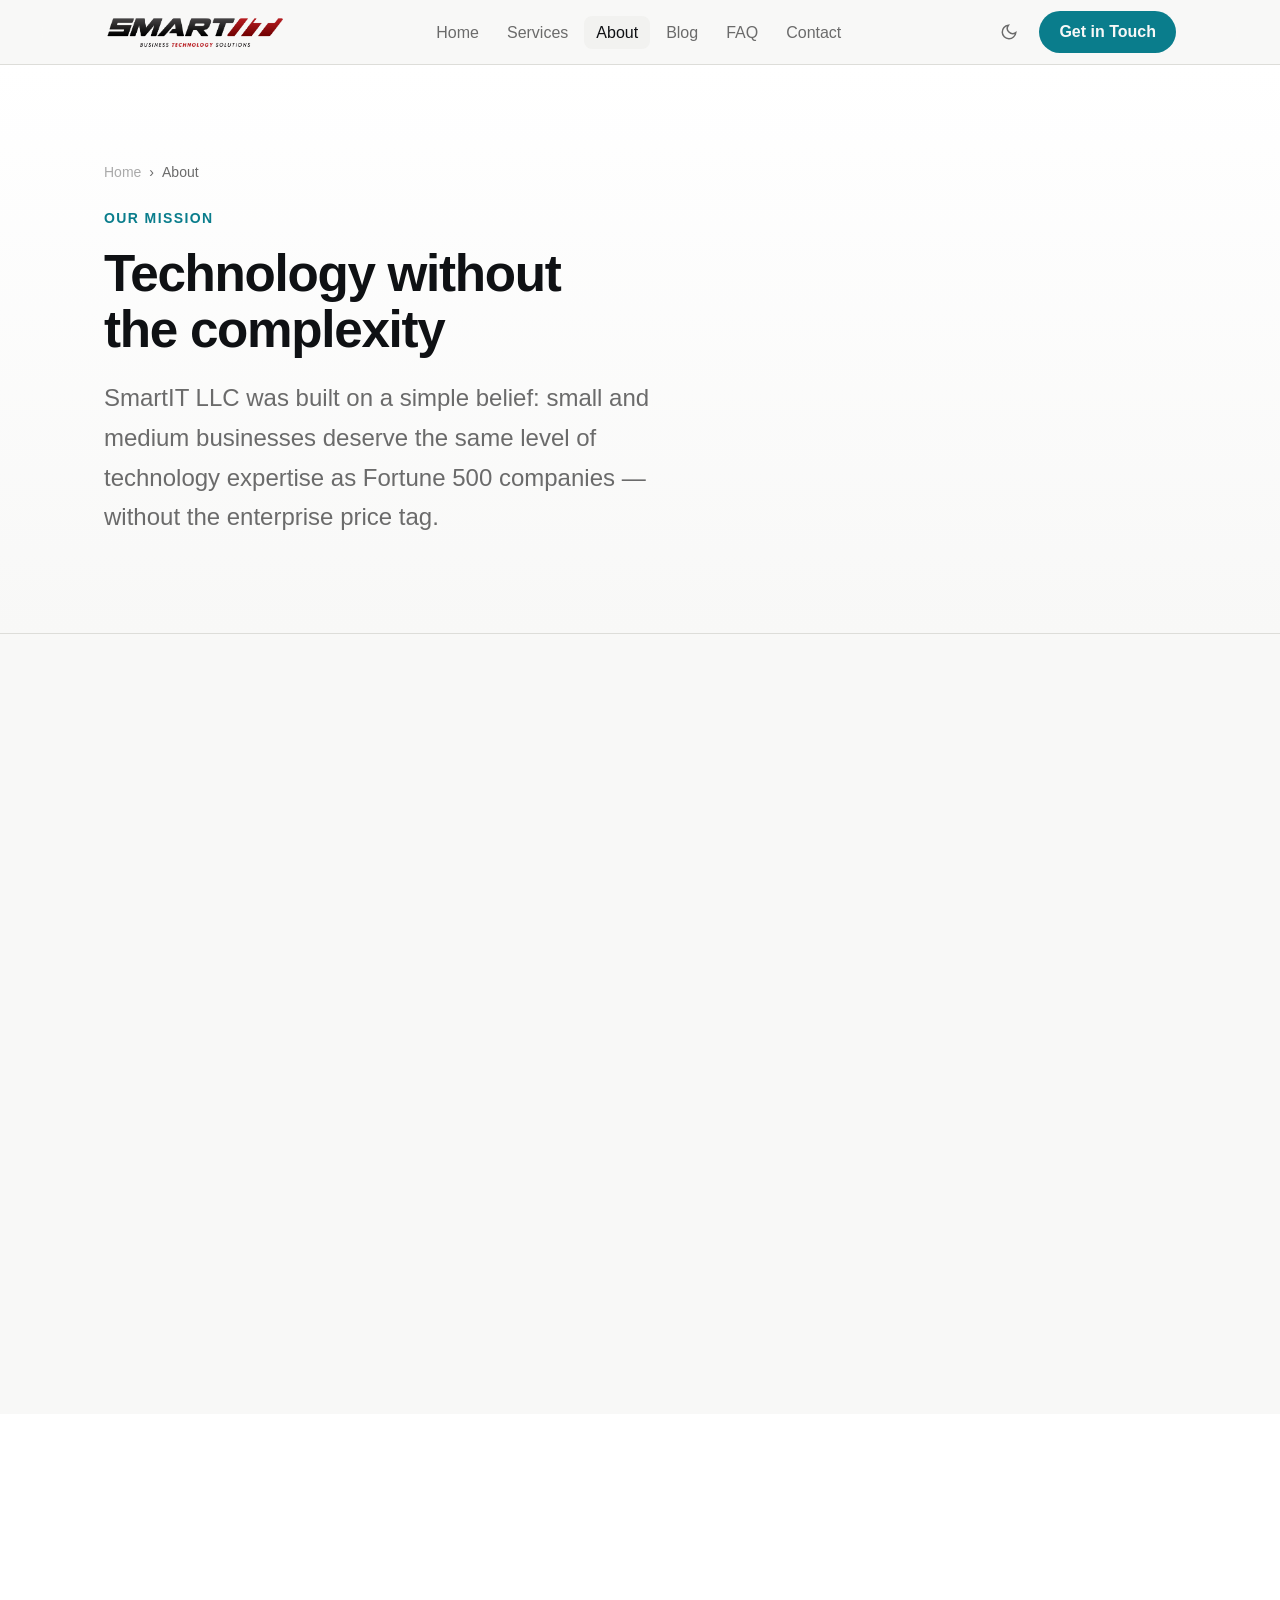
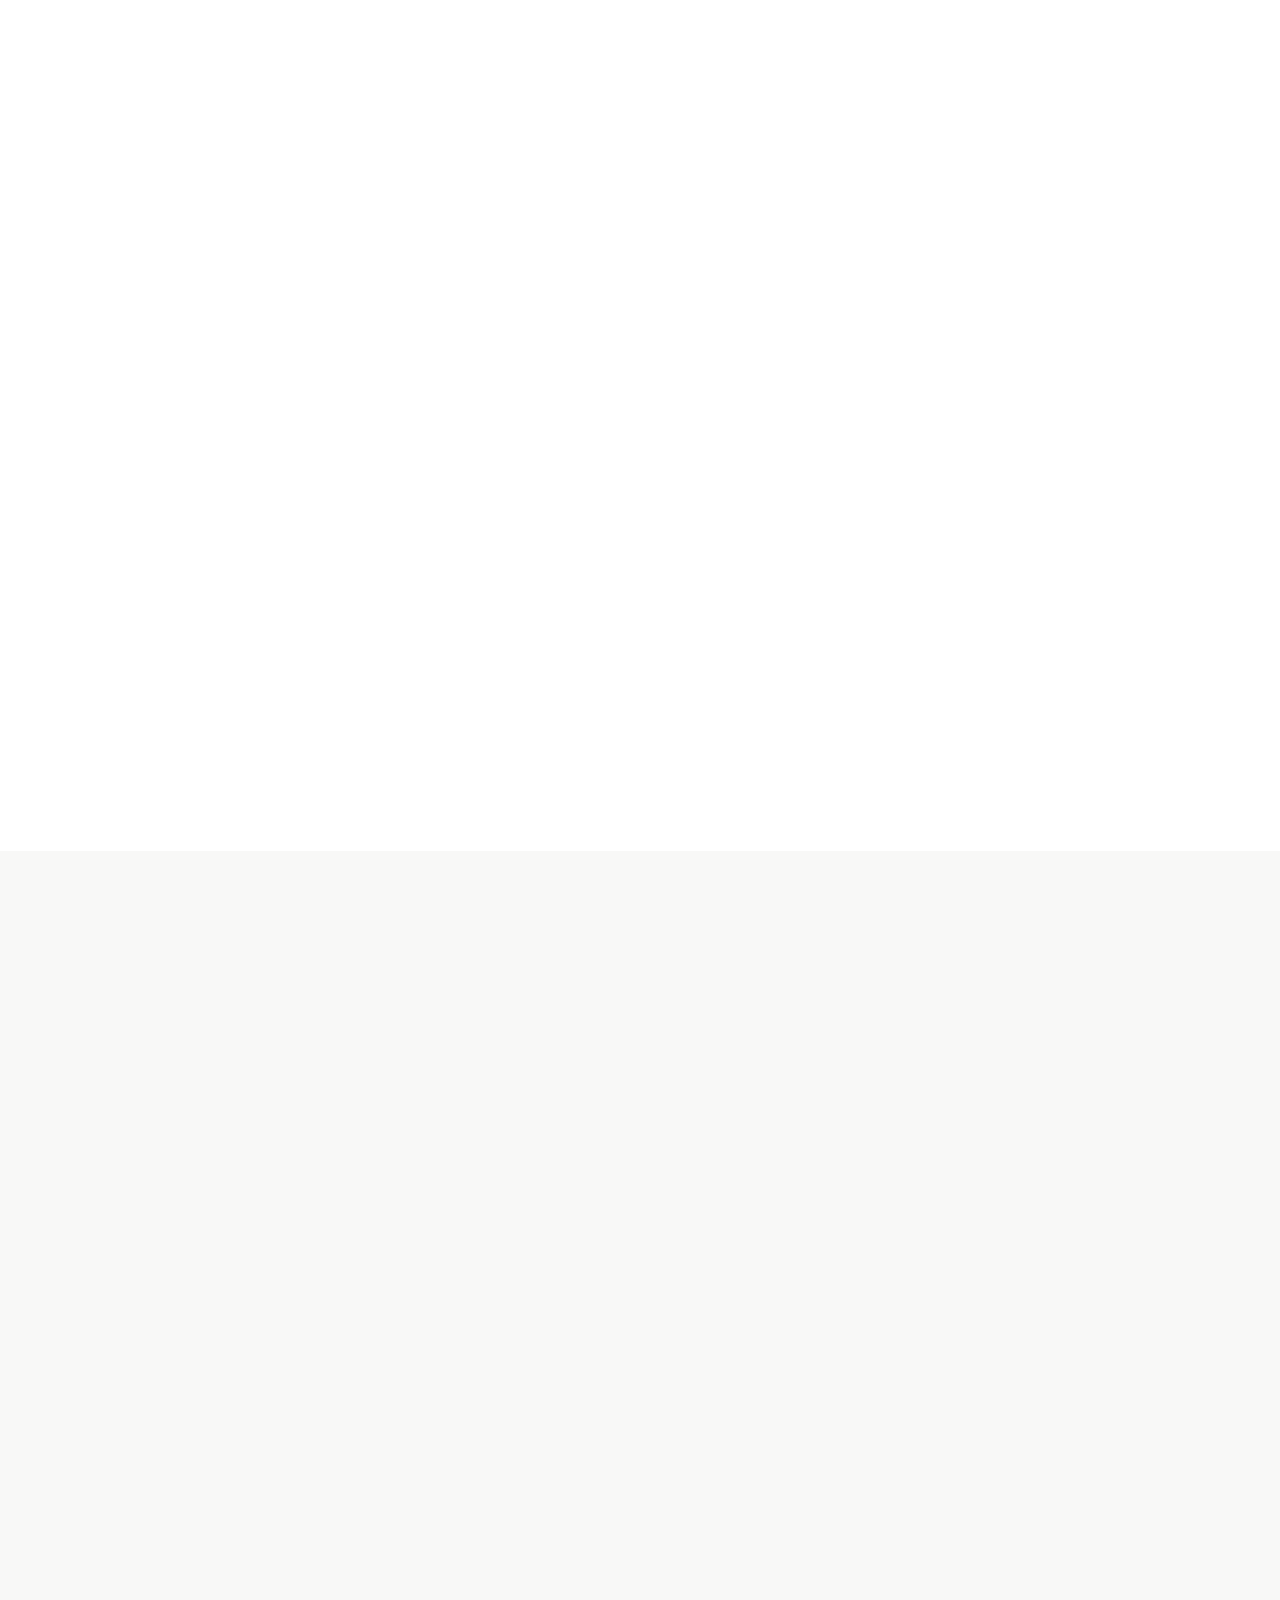
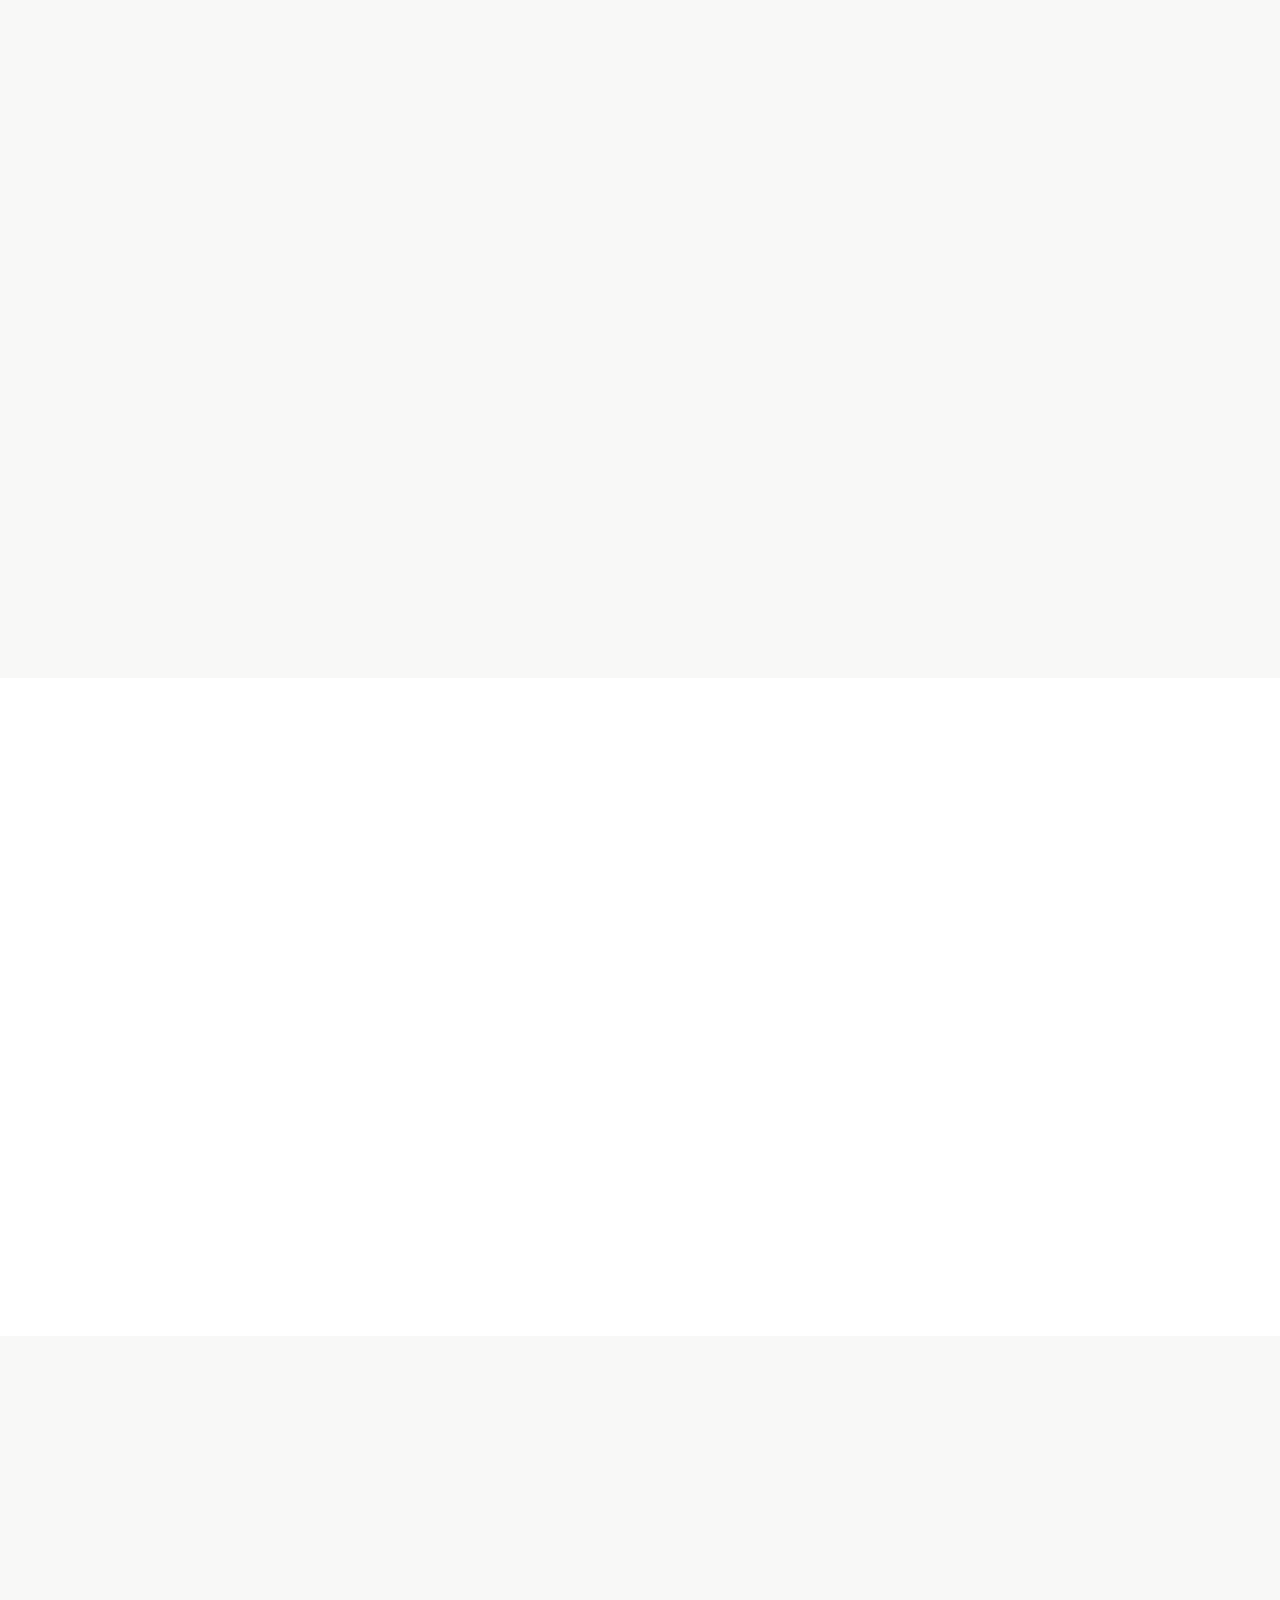
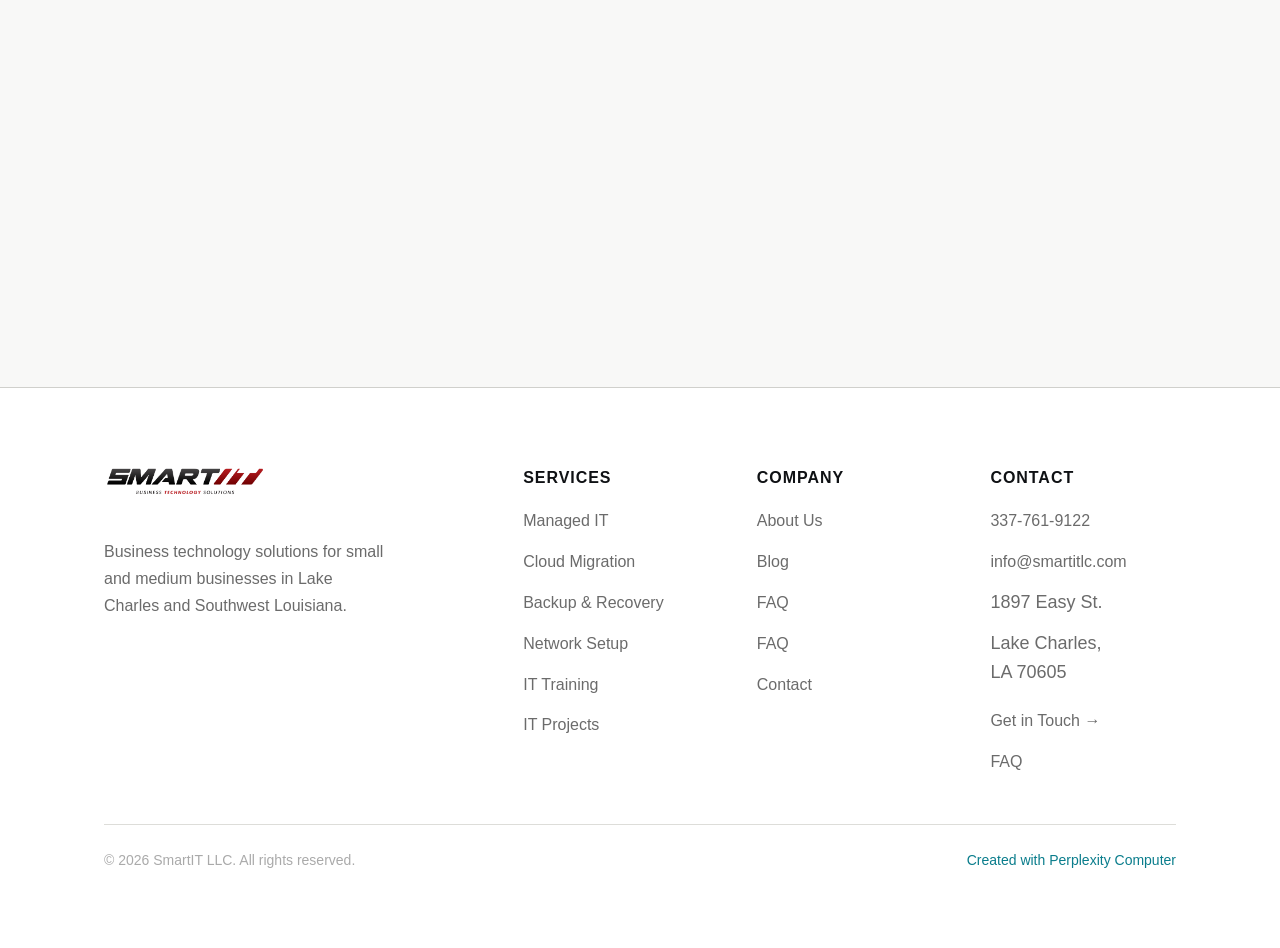
<file: about.html>
<!DOCTYPE html>
<html lang="en">
<head>
<!--
   ______                            __
  / ____/___  ____ ___  ____  __  __/ /____  _____
 / /   / __ \/ __ `__ \/ __ \/ / / / __/ _ \/ ___/
/ /___/ /_/ / / / / / / /_/ / /_/ / /_/  __/ /
\____/\____/_/ /_/ /_/ .___/\__,_/\__/\___/_/
                    /_/
        Created with Perplexity Computer
        https://www.perplexity.ai/computer
-->
<meta name="generator" content="Perplexity Computer">
<meta name="author" content="Perplexity Computer">
<meta property="og:see_also" content="https://www.perplexity.ai/computer">
<link rel="author" href="https://www.perplexity.ai/computer">

  <!-- LocalBusiness + Organization Schema -->
  <script type="application/ld+json">
  {
    "@context": "https://schema.org",
    "@graph": [
      {
        "@type": ["LocalBusiness", "ProfessionalService"],
        "@id": "https://www.smartitlc.com/#business",
        "name": "SmartIT LLC",
        "description": "SmartIT LLC provides managed IT services, cloud migration, network setup, cybersecurity, and IT support to small and medium businesses in Lake Charles, Louisiana.",
        "url": "https://www.smartitlc.com",
        "telephone": "+1-337-761-9122",
        "email": "info@smartitlc.com",
        "address": {
          "@type": "PostalAddress",
          "streetAddress": "1897 Easy St.",
          "addressLocality": "Lake Charles",
          "addressRegion": "LA",
          "postalCode": "70605",
          "addressCountry": "US"
        },
        "geo": {
          "@type": "GeoCoordinates",
          "latitude": 30.1736,
          "longitude": -93.2174
        },
        "areaServed": {
          "@type": "GeoCircle",
          "geoMidpoint": {
            "@type": "GeoCoordinates",
            "latitude": 30.1736,
            "longitude": -93.2174
          },
          "geoRadius": "80000"
        },
        "serviceArea": {
          "@type": "AdministrativeArea",
          "name": "Southwest Louisiana"
        },
        "priceRange": "$$",
        "openingHoursSpecification": [
          {
            "@type": "OpeningHoursSpecification",
            "dayOfWeek": ["Monday","Tuesday","Wednesday","Thursday","Friday"],
            "opens": "08:00",
            "closes": "17:00"
          }
        ],
        "sameAs": [
          "https://www.smartitlc.com"
        ],
        "creator": {
          "@type": "SoftwareApplication",
          "name": "Perplexity Computer",
          "url": "https://www.perplexity.ai/computer"
        }
      },
      {
        "@type": "Organization",
        "@id": "https://www.smartitlc.com/#organization",
        "name": "SmartIT LLC",
        "url": "https://www.smartitlc.com",
        "logo": "https://www.smartitlc.com/assets/logo.png",
        "contactPoint": {
          "@type": "ContactPoint",
          "telephone": "+1-337-761-9122",
          "contactType": "customer service",
          "areaServed": "US",
          "availableLanguage": "English"
        }
      }
    ]
  }
  </script>
  <meta charset="UTF-8">
  <meta name="viewport" content="width=device-width, initial-scale=1.0">
  <title>About SmartIT LLC — Our Mission & Values | Lake Charles, LA</title>
  <meta name="description" content="SmartIT LLC is dedicated to delivering enterprise-quality IT services to small and medium businesses in Southwest Louisiana. Learn about our mission, values, and approach.">
  <link rel="canonical" href="https://www.smartitlc.com/about.html">

  <link rel="stylesheet" href="./base.css">
  <link rel="stylesheet" href="./style.css">
  <script src="https://identity.netlify.com/v1/netlify-identity-widget.js"></script>

  <script>
    (function(){
      var d = matchMedia('(prefers-color-scheme:dark)').matches ? 'dark' : 'light';
      document.documentElement.setAttribute('data-theme', d);
    })();
  </script>
</head>
<body>

<!-- ===================== HEADER ===================== -->
<header class="site-header" id="site-header">
  <div class="container">
    <nav class="nav" role="navigation" aria-label="Main navigation">
      <a href="./index.html" class="nav-logo" aria-label="SmartIT LLC home">
                <img src="./assets/logo.png" alt="SmartIT LLC" class="nav-logo-img" width="140" height="28">
      </a>
      <ul class="nav-links" role="list">
        <li><a href="./index.html">Home</a></li>
        <li><a href="./services.html">Services</a></li>
        <li><a href="./about.html" class="active">About</a></li>
        <li><a href="./blog.html">Blog</a></li>
        <li><a href="./faq.html">FAQ</a></li>
        <li><a href="./contact.html">Contact</a></li>
      </ul>
      <div class="nav-actions">
        <button class="theme-toggle" data-theme-toggle aria-label="Switch to dark mode">
          <svg width="18" height="18" viewBox="0 0 24 24" fill="none" stroke="currentColor" stroke-width="2"><path d="M21 12.79A9 9 0 1 1 11.21 3 7 7 0 0 0 21 12.79z"/></svg>
        </button>
        <a href="./contact.html" class="btn btn-primary nav-cta">Get in Touch</a>
        <button class="nav-hamburger" id="nav-hamburger" aria-label="Open menu" aria-expanded="false">
          <span></span><span></span><span></span>
        </button>
      </div>
    </nav>
    <nav class="nav-mobile" id="nav-mobile" aria-label="Mobile navigation">
      <a href="./index.html">Home</a>
      <a href="./services.html">Services</a>
      <a href="./about.html" class="active">About</a>
      <a href="./blog.html">Blog</a>
      <a href="./faq.html">FAQ</a>
      <a href="./contact.html">Contact</a>
      <a href="./contact.html" class="nav-cta-mobile">Get in Touch</a>
    </nav>
  </div>
</header>

<!-- ===================== PAGE HERO ===================== -->
<main>
<div class="page-hero">
  <div class="container">
    <nav class="breadcrumb" aria-label="Breadcrumb">
      <a href="./index.html">Home</a>
      <span aria-hidden="true">›</span>
      <span>About</span>
    </nav>
    <p class="page-hero-eyebrow">Our Mission</p>
    <h1 class="page-hero-title">Technology without<br>the complexity</h1>
    <p class="page-hero-body">SmartIT LLC was built on a simple belief: small and medium businesses deserve the same level of technology expertise as Fortune 500 companies — without the enterprise price tag.</p>
  </div>
</div>

<!-- ===================== MISSION ===================== -->
<section>
  <div class="container container--narrow">
    <div class="fade-in">
      <span class="section-eyebrow">Who We Are</span>
      <blockquote class="mission-statement">
        "We exist to simplify technology for business owners and their teams — delivering reliable, secure, and strategic IT solutions that let people focus on what they do best."
      </blockquote>
      <p style="font-size: var(--text-base); color: var(--color-text-muted); line-height: 1.75; max-width: 68ch;">
        Based in Lake Charles, Louisiana, SmartIT LLC was founded to bridge the gap between enterprise IT capabilities and the budgets and needs of real local businesses. We're not a national call center — we're your neighbors, and we care about the businesses that make Southwest Louisiana thrive.
      </p>
      <p style="font-size: var(--text-base); color: var(--color-text-muted); line-height: 1.75; max-width: 68ch; margin-top: var(--space-5);">
        Our team brings deep expertise in network infrastructure, cloud platforms, cybersecurity, and IT operations. But more importantly, we understand what it means to run a business — the budget pressures, the need for fast answers, and the importance of staying operational when technology fails.
      </p>
    </div>
  </div>
</section>

<!-- ===================== VALUES ===================== -->
<section style="background: var(--color-surface); padding-block: clamp(var(--space-16), 8vw, var(--space-24));">
  <div class="container">
    <div class="section-header centered fade-in">
      <span class="section-eyebrow">What We Stand For</span>
      <h2 class="section-title">Our core values</h2>
      <p class="section-body">The principles that guide every client engagement, every decision, and every support ticket.</p>
    </div>
    <div class="team-values">
      <div class="value-card fade-in">
        <div class="value-number">01</div>
        <h3 class="value-title">Proactive over Reactive</h3>
        <p class="value-body">We prevent problems before they happen. Monitoring, patching, and planning ahead is always better than emergency firefighting.</p>
      </div>
      <div class="value-card fade-in">
        <div class="value-number">02</div>
        <h3 class="value-title">Transparency Always</h3>
        <p class="value-body">No jargon, no hidden fees, no surprises. We explain what we're doing and why — in plain language — so you're always informed.</p>
      </div>
      <div class="value-card fade-in">
        <div class="value-number">03</div>
        <h3 class="value-title">Local Commitment</h3>
        <p class="value-body">We're here in Lake Charles. Our success depends on the success of local businesses. That accountability drives everything we do.</p>
      </div>
      <div class="value-card fade-in">
        <div class="value-number">04</div>
        <h3 class="value-title">Right-Sized Solutions</h3>
        <p class="value-body">We don't oversell. We recommend what's right for your size, your budget, and your goals — not the most expensive option.</p>
      </div>
    </div>
  </div>
</section>

<!-- ===================== APPROACH ===================== -->
<section>
  <div class="container">
    <div class="section-header fade-in">
      <span class="section-eyebrow">How We Work</span>
      <h2 class="section-title">Our approach to every engagement</h2>
    </div>
    <div style="display: grid; grid-template-columns: repeat(auto-fill, minmax(300px, 1fr)); gap: var(--space-8);">
      <div class="fade-in" style="display: flex; flex-direction: column; gap: var(--space-4);">
        <div style="display: flex; align-items: center; gap: var(--space-3);">
          <div style="width: 40px; height: 40px; background: var(--color-primary-highlight); border-radius: var(--radius-lg); display: flex; align-items: center; justify-content: center; color: var(--color-primary); flex-shrink: 0;">
            <svg width="20" height="20" viewBox="0 0 24 24" fill="none" stroke="currentColor" stroke-width="2"><circle cx="11" cy="11" r="8"/><path d="M21 21l-4.35-4.35"/></svg>
          </div>
          <h3 style="font-family: var(--font-display); font-size: var(--text-lg); font-weight: 700; color: var(--color-text);">Discovery First</h3>
        </div>
        <p style="font-size: var(--text-sm); color: var(--color-text-muted); line-height: 1.7;">Every engagement starts with understanding your business, not just your technology. We learn how you operate before recommending anything.</p>
      </div>
      <div class="fade-in" style="display: flex; flex-direction: column; gap: var(--space-4);">
        <div style="display: flex; align-items: center; gap: var(--space-3);">
          <div style="width: 40px; height: 40px; background: var(--color-primary-highlight); border-radius: var(--radius-lg); display: flex; align-items: center; justify-content: center; color: var(--color-primary); flex-shrink: 0;">
            <svg width="20" height="20" viewBox="0 0 24 24" fill="none" stroke="currentColor" stroke-width="2"><path d="M9 11l3 3L22 4"/><path d="M21 12v7a2 2 0 0 1-2 2H5a2 2 0 0 1-2-2V5a2 2 0 0 1 2-2h11"/></svg>
          </div>
          <h3 style="font-family: var(--font-display); font-size: var(--text-lg); font-weight: 700; color: var(--color-text);">Clear Deliverables</h3>
        </div>
        <p style="font-size: var(--text-sm); color: var(--color-text-muted); line-height: 1.7;">You'll always know exactly what we're doing, the timeline, and what it costs. No ambiguity, no scope creep without your approval.</p>
      </div>
      <div class="fade-in" style="display: flex; flex-direction: column; gap: var(--space-4);">
        <div style="display: flex; align-items: center; gap: var(--space-3);">
          <div style="width: 40px; height: 40px; background: var(--color-primary-highlight); border-radius: var(--radius-lg); display: flex; align-items: center; justify-content: center; color: var(--color-primary); flex-shrink: 0;">
            <svg width="20" height="20" viewBox="0 0 24 24" fill="none" stroke="currentColor" stroke-width="2"><path d="M22 12h-4l-3 9L9 3l-3 9H2"/></svg>
          </div>
          <h3 style="font-family: var(--font-display); font-size: var(--text-lg); font-weight: 700; color: var(--color-text);">Ongoing Partnership</h3>
        </div>
        <p style="font-size: var(--text-sm); color: var(--color-text-muted); line-height: 1.7;">We don't disappear after a project is done. We stay engaged, monitor your environment, and proactively surface opportunities to improve.</p>
      </div>
    </div>
  </div>
</section>


<!-- ===================== MEET THE TEAM ===================== -->
<section>
  <div class="container">
    <div class="section-header fade-in">
      <span class="section-eyebrow">The People Behind SmartIT</span>
      <h2 class="section-title">Meet our team</h2>
      <p class="section-body">Real people, local to Lake Charles, dedicated to keeping your technology running at its best.</p>
    </div>
    <div style="display: grid; grid-template-columns: repeat(4, 1fr); gap: var(--space-6);" class="team-photo-grid">
      <div class="fade-in" style="border-radius: var(--radius-2xl); overflow: hidden; border: 1px solid var(--color-border); background: var(--color-surface);">
        <div style="aspect-ratio: 3/4; overflow: hidden;">
          <img src="./assets/team-1.jpg" alt="SmartIT technician working at a desk with a Microsoft Surface and external monitor" loading="lazy" style="width: 100%; height: 100%; object-fit: cover; object-position: center top; transition: transform 0.5s cubic-bezier(0.16,1,0.3,1);" onmouseover="this.style.transform='scale(1.04)'" onmouseout="this.style.transform='scale(1)'">
        </div>
        <div style="padding: var(--space-5);">
          <div style="font-family: var(--font-display); font-weight: 700; color: var(--color-text); font-size: var(--text-base);">James Kennedy</div>
          <div style="font-size: var(--text-xs); color: var(--color-primary); font-weight: 600; margin-top: 4px;">Tier 3 Sys Admin/Keeper of “Have You Tried Rebooting?”</div>
        </div>
      </div>
      <div class="fade-in" style="border-radius: var(--radius-2xl); overflow: hidden; border: 1px solid var(--color-border); background: var(--color-surface);">
        <div style="aspect-ratio: 3/4; overflow: hidden;">
          <img src="./assets/team-2.jpg" alt="SmartIT technician at a standing desk with dual monitors and IT project notes on board" loading="lazy" style="width: 100%; height: 100%; object-fit: cover; object-position: center top; transition: transform 0.5s cubic-bezier(0.16,1,0.3,1);" onmouseover="this.style.transform='scale(1.04)'" onmouseout="this.style.transform='scale(1)'">
        </div>
        <div style="padding: var(--space-5);">
          <div style="font-family: var(--font-display); font-weight: 700; color: var(--color-text); font-size: var(--text-base);">Conor English</div>
          <div style="font-size: var(--text-xs); color: var(--color-primary); font-weight: 600; margin-top: 4px;">COO/Head of Keeping the Lights On</div>
        </div>
      </div>
      <div class="fade-in" style="border-radius: var(--radius-2xl); overflow: hidden; border: 1px solid var(--color-border); background: var(--color-surface);">
        <div style="aspect-ratio: 3/4; overflow: hidden;">
          <img src="./assets/team-3.jpg" alt="SmartIT technician with headphones managing multi-monitor workstation" loading="lazy" style="width: 100%; height: 100%; object-fit: cover; object-position: center top; transition: transform 0.5s cubic-bezier(0.16,1,0.3,1);" onmouseover="this.style.transform='scale(1.04)'" onmouseout="this.style.transform='scale(1)'">
        </div>
        <div style="padding: var(--space-5);">
          <div style="font-family: var(--font-display); font-weight: 700; color: var(--color-text); font-size: var(--text-base);">Nick Hunt</div>
          <div style="font-size: var(--text-xs); color: var(--color-primary); font-weight: 600; margin-top: 4px;">Project Manager/Chief of “Is It Done Yet?”</div>
        </div>
      </div>
      <div class="fade-in" style="border-radius: var(--radius-2xl); overflow: hidden; border: 1px solid var(--color-border); background: var(--color-surface);">
        <div style="aspect-ratio: 3/4; overflow: hidden;">
          <img src="./assets/team-4.jpg" alt="Clint Holt, CEO of SmartIT LLC, working at a standing desk with dual monitors" loading="lazy" style="width: 100%; height: 100%; object-fit: cover; object-position: center top; transition: transform 0.5s cubic-bezier(0.16,1,0.3,1);" onmouseover="this.style.transform='scale(1.04)'" onmouseout="this.style.transform='scale(1)'">
        </div>
        <div style="padding: var(--space-5);">
          <div style="font-family: var(--font-display); font-weight: 700; color: var(--color-text); font-size: var(--text-base);">Clint Holt</div>
          <div style="font-size: var(--text-xs); color: var(--color-primary); font-weight: 600; margin-top: 4px;">CEO/Head of “Yes, We Can Do That”</div>
        </div>
      </div>
    </div>
    <style>
      @media (max-width: 700px) {
        .team-photo-grid { grid-template-columns: 1fr !important; }
      }
      @media (max-width: 960px) and (min-width: 701px) {
        .team-photo-grid { grid-template-columns: 1fr 1fr !important; }
      }
      @media (min-width: 961px) {
        .team-photo-grid { grid-template-columns: repeat(4, 1fr) !important; }
      }
    </style>
  </div>
</section>

<!-- ===================== EXPERTISE AREAS ===================== -->
<section style="background: var(--color-surface); padding-block: clamp(var(--space-16), 8vw, var(--space-24));">
  <div class="container">
    <div class="section-header centered fade-in">
      <span class="section-eyebrow">Technology Expertise</span>
      <h2 class="section-title">Platforms and tools we know deeply</h2>
      <p class="section-body">We bring hands-on expertise with the technologies your business likely relies on — or should be using.</p>
    </div>
    <div style="display: grid; grid-template-columns: repeat(auto-fill, minmax(200px, 1fr)); gap: var(--space-4);">
      <div class="fade-in" style="background: var(--color-bg); border: 1px solid var(--color-border); border-radius: var(--radius-xl); padding: var(--space-5); text-align: center;">
        <div style="font-family: var(--font-display); font-size: var(--text-sm); font-weight: 700; color: var(--color-text);">Microsoft 365</div>
        <div style="font-size: var(--text-xs); color: var(--color-text-muted); margin-top: 4px;">Office apps, Teams, Exchange</div>
      </div>
      <div class="fade-in" style="background: var(--color-bg); border: 1px solid var(--color-border); border-radius: var(--radius-xl); padding: var(--space-5); text-align: center;">
        <div style="font-family: var(--font-display); font-size: var(--text-sm); font-weight: 700; color: var(--color-text);">Microsoft Azure</div>
        <div style="font-size: var(--text-xs); color: var(--color-text-muted); margin-top: 4px;">Cloud infrastructure</div>
      </div>
      <div class="fade-in" style="background: var(--color-bg); border: 1px solid var(--color-border); border-radius: var(--radius-xl); padding: var(--space-5); text-align: center;">
        <div style="font-family: var(--font-display); font-size: var(--text-sm); font-weight: 700; color: var(--color-text);">Ubiquiti</div>
        <div style="font-size: var(--text-xs); color: var(--color-text-muted); margin-top: 4px;">Network infrastructure</div>
      </div>
      <div class="fade-in" style="background: var(--color-bg); border: 1px solid var(--color-border); border-radius: var(--radius-xl); padding: var(--space-5); text-align: center;">
        <div style="font-family: var(--font-display); font-size: var(--text-sm); font-weight: 700; color: var(--color-text);">Palo Alto</div>
        <div style="font-size: var(--text-xs); color: var(--color-text-muted); margin-top: 4px;">Enterprise firewalls</div>
      </div>
      <div class="fade-in" style="background: var(--color-bg); border: 1px solid var(--color-border); border-radius: var(--radius-xl); padding: var(--space-5); text-align: center;">
        <div style="font-family: var(--font-display); font-size: var(--text-sm); font-weight: 700; color: var(--color-text);">WatchGuard</div>
        <div style="font-size: var(--text-xs); color: var(--color-text-muted); margin-top: 4px;">Network security</div>
      </div>
      <div class="fade-in" style="background: var(--color-bg); border: 1px solid var(--color-border); border-radius: var(--radius-xl); padding: var(--space-5); text-align: center;">
        <div style="font-family: var(--font-display); font-size: var(--text-sm); font-weight: 700; color: var(--color-text);">Microsoft Intune</div>
        <div style="font-size: var(--text-xs); color: var(--color-text-muted); margin-top: 4px;">Device management</div>
      </div>
    </div>
  </div>
</section>

<!-- ===================== CTA ===================== -->
<section>
  <div class="container">
    <div class="cta-section fade-in">
      <h2 class="cta-title">Let's work together</h2>
      <p class="cta-body">Whether you need a full managed IT partner or help with a specific project, we'd love to learn about your business and see how we can help.</p>
      <a href="./contact.html" class="btn-cta-white">
        Get in Touch
        <svg width="18" height="18" viewBox="0 0 24 24" fill="none" stroke="currentColor" stroke-width="2.5" aria-hidden="true"><path d="M5 12h14M12 5l7 7-7 7"/></svg>
      </a>
    </div>
  </div>
</section>
</main>

<!-- ===================== FOOTER ===================== -->
<footer class="site-footer">
  <div class="container">
    <div class="footer-grid">
      <div>
        <a href="./index.html" style="display:inline-block; margin-bottom: var(--space-4);">
          <img src="./assets/logo.png" alt="SmartIT LLC" style="height:32px;width:auto;">
        </a>
        <p class="footer-brand-desc">Business technology solutions for small and medium businesses in Lake Charles and Southwest Louisiana.</p>
      </div>
      <div>
        <div class="footer-col-title">Services</div>
        <ul class="footer-links" role="list">
          <li><a href="./services.html#managed-it">Managed IT</a></li>
          <li><a href="./services.html#cloud">Cloud Migration</a></li>
          <li><a href="./services.html#backup">Backup & Recovery</a></li>
          <li><a href="./services.html#network">Network Setup</a></li>
          <li><a href="./services.html#training">IT Training</a></li>
          <li><a href="./services.html#projects">IT Projects</a></li>
        </ul>
      </div>
      <div>
        <div class="footer-col-title">Company</div>
        <ul class="footer-links" role="list">
          <li><a href="./about.html">About Us</a></li>
          <li><a href="./blog.html">Blog</a></li>
          <li><a href="./faq.html">FAQ</a></li>
          <li><a href="./faq.html">FAQ</a></li>
        <li><a href="./contact.html">Contact</a></li>
        </ul>
      </div>
      <div>
        <div class="footer-col-title">Contact</div>
        <ul class="footer-links" role="list">
          <li><a href="tel:+13377619122">337-761-9122</a></li>
          <li><a href="mailto:info@smartitlc.com">info@smartitlc.com</a></li>
          <li style="color:var(--color-text-muted);">1897 Easy St.</li>
          <li style="color:var(--color-text-muted);">Lake Charles, LA 70605</li>
          <li style="margin-top:var(--space-2);"><a href="./contact.html">Get in Touch →</a></li>
          <li><a href="./faq.html">FAQ</a></li>
        </ul>
      </div>
    </div>
    <div class="footer-bottom">
      <p class="footer-legal">© 2026 SmartIT LLC. All rights reserved.</p>
      <p class="footer-attribution"><a href="https://www.perplexity.ai/computer" target="_blank" rel="noopener noreferrer">Created with Perplexity Computer</a></p>
    </div>
  </div>
</footer>

<script>
(function(){
  var t = document.querySelector('[data-theme-toggle]');
  var r = document.documentElement;
  var d = r.getAttribute('data-theme') || (matchMedia('(prefers-color-scheme:dark)').matches ? 'dark' : 'light');
  r.setAttribute('data-theme', d);
  function updateIcon() {
    if (!t) return;
    t.innerHTML = d === 'dark'
      ? '<svg width="18" height="18" viewBox="0 0 24 24" fill="none" stroke="currentColor" stroke-width="2"><circle cx="12" cy="12" r="5"/><path d="M12 1v2M12 21v2M4.22 4.22l1.42 1.42M18.36 18.36l1.42 1.42M1 12h2M21 12h2M4.22 19.78l1.42-1.42M18.36 5.64l1.42-1.42"/></svg>'
      : '<svg width="18" height="18" viewBox="0 0 24 24" fill="none" stroke="currentColor" stroke-width="2"><path d="M21 12.79A9 9 0 1 1 11.21 3 7 7 0 0 0 21 12.79z"/></svg>';
    t.setAttribute('aria-label', 'Switch to ' + (d === 'dark' ? 'light' : 'dark') + ' mode');
  }
  updateIcon();
  if (t) t.addEventListener('click', function() {
    d = d === 'dark' ? 'light' : 'dark';
    r.setAttribute('data-theme', d);
    updateIcon();
  });
})();
(function(){
  var header = document.getElementById('site-header');
  window.addEventListener('scroll', function() {
    if (window.scrollY > 20) header.classList.add('scrolled');
    else header.classList.remove('scrolled');
  }, { passive: true });
})();
(function(){
  var btn = document.getElementById('nav-hamburger');
  var menu = document.getElementById('nav-mobile');
  if (!btn || !menu) return;
  btn.addEventListener('click', function() {
    var open = menu.classList.toggle('open');
    btn.classList.toggle('open', open);
    btn.setAttribute('aria-expanded', open);
  });
})();
</script>

  <script>
  if(window.netlifyIdentity){window.netlifyIdentity.on('init',function(user){if(!user){window.netlifyIdentity.on('login',function(){document.location.href='/admin/';});}});}
  </script>
</body>
</html>
</file>
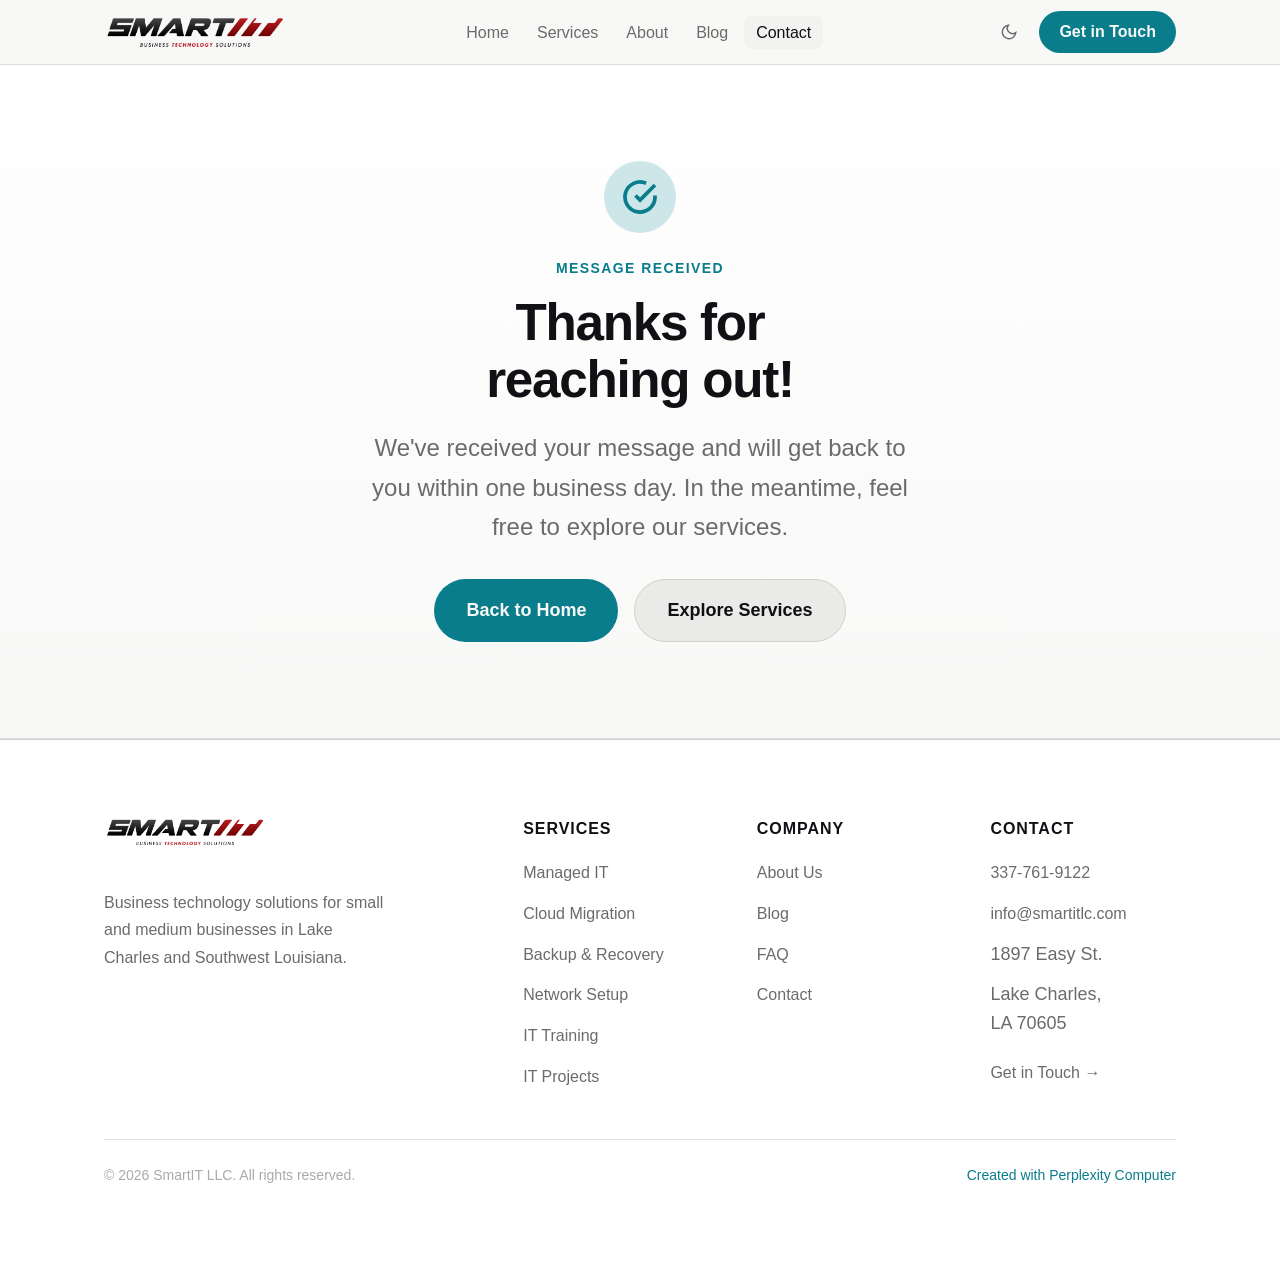
<file: contact-success.html>
<!DOCTYPE html>
<html lang="en">
<head>
<!--
   ______                            __
  / ____/___  ____ ___  ____  __  __/ /____  _____
 / /   / __ \/ __ `__ \/ __ \/ / / / __/ _ \/ ___/
/ /___/ /_/ / / / / / / /_/ / /_/ / /_/  __/ /
\____/\____/_/ /_/ /_/ .___/\__,_/\__/\___/_/
                    /_/
        Created with Perplexity Computer
        https://www.perplexity.ai/computer
-->
<meta name="generator" content="Perplexity Computer">
<meta name="author" content="Perplexity Computer">
<meta property="og:see_also" content="https://www.perplexity.ai/computer">
<link rel="author" href="https://www.perplexity.ai/computer">

  <meta charset="UTF-8">
  <meta name="viewport" content="width=device-width, initial-scale=1.0">
  <title>Message Sent — SmartIT LLC</title>
  <meta name="description" content="Thank you for contacting SmartIT LLC. We'll be in touch within one business day.">
  <meta name="robots" content="noindex">
  <link rel="canonical" href="https://www.smartitlc.com/contact-success.html">

  <link rel="stylesheet" href="./base.css">
  <link rel="stylesheet" href="./style.css">
  <script src="https://identity.netlify.com/v1/netlify-identity-widget.js"></script>

  <script>
    (function(){
      var d = matchMedia('(prefers-color-scheme:dark)').matches ? 'dark' : 'light';
      document.documentElement.setAttribute('data-theme', d);
    })();
  </script>
</head>
<body>

<!-- ===================== HEADER ===================== -->
<header class="site-header" id="site-header">
  <div class="container">
    <nav class="nav" role="navigation" aria-label="Main navigation">
      <a href="./index.html" class="nav-logo" aria-label="SmartIT LLC home">
        <img src="./assets/logo.png" alt="SmartIT LLC" class="nav-logo-img" width="140" height="28">
      </a>
      <ul class="nav-links" role="list">
        <li><a href="./index.html">Home</a></li>
        <li><a href="./services.html">Services</a></li>
        <li><a href="./about.html">About</a></li>
        <li><a href="./blog.html">Blog</a></li>
        <li><a href="./contact.html" class="active">Contact</a></li>
      </ul>
      <div class="nav-actions">
        <button class="theme-toggle" data-theme-toggle aria-label="Switch to dark mode">
          <svg width="18" height="18" viewBox="0 0 24 24" fill="none" stroke="currentColor" stroke-width="2"><path d="M21 12.79A9 9 0 1 1 11.21 3 7 7 0 0 0 21 12.79z"/></svg>
        </button>
        <a href="./contact.html" class="btn btn-primary nav-cta">Get in Touch</a>
        <button class="nav-hamburger" id="nav-hamburger" aria-label="Open menu" aria-expanded="false">
          <span></span><span></span><span></span>
        </button>
      </div>
    </nav>
    <nav class="nav-mobile" id="nav-mobile" aria-label="Mobile navigation">
      <a href="./index.html">Home</a>
      <a href="./services.html">Services</a>
      <a href="./about.html">About</a>
      <a href="./blog.html">Blog</a>
      <a href="./contact.html" class="active">Contact</a>
      <a href="./contact.html" class="nav-cta-mobile">Get in Touch</a>
    </nav>
  </div>
</header>

<!-- ===================== SUCCESS ===================== -->
<main>
<div class="page-hero" style="min-height: 60vh; display: flex; align-items: center;">
  <div class="container">
    <div style="max-width: 560px; margin: 0 auto; text-align: center;">
      <div style="width: 72px; height: 72px; background: var(--color-primary-highlight); border-radius: 50%; display: flex; align-items: center; justify-content: center; margin: 0 auto var(--space-6);">
        <svg width="36" height="36" viewBox="0 0 24 24" fill="none" stroke="var(--color-primary)" stroke-width="2.5" aria-hidden="true"><path d="M22 11.08V12a10 10 0 1 1-5.93-9.14"/><polyline points="22 4 12 14.01 9 11.01"/></svg>
      </div>
      <p class="page-hero-eyebrow">Message Received</p>
      <h1 class="page-hero-title">Thanks for reaching out!</h1>
      <p class="page-hero-body">We've received your message and will get back to you within one business day. In the meantime, feel free to explore our services.</p>
      <div style="display: flex; gap: var(--space-4); justify-content: center; flex-wrap: wrap; margin-top: var(--space-8);">
        <a href="./index.html" class="btn btn-primary btn-lg">Back to Home</a>
        <a href="./services.html" class="btn btn-secondary btn-lg">Explore Services</a>
      </div>
    </div>
  </div>
</div>
</main>

<!-- ===================== FOOTER ===================== -->
<footer class="site-footer">
  <div class="container">
    <div class="footer-grid">
      <div>
        <a href="./index.html" style="display:inline-block; margin-bottom: var(--space-4);">
          <img src="./assets/logo.png" alt="SmartIT LLC" style="height:32px;width:auto;">
        </a>
        <p class="footer-brand-desc">Business technology solutions for small and medium businesses in Lake Charles and Southwest Louisiana.</p>
      </div>
      <div>
        <div class="footer-col-title">Services</div>
        <ul class="footer-links" role="list">
          <li><a href="./services.html#managed-it">Managed IT</a></li>
          <li><a href="./services.html#cloud">Cloud Migration</a></li>
          <li><a href="./services.html#backup">Backup & Recovery</a></li>
          <li><a href="./services.html#network">Network Setup</a></li>
          <li><a href="./services.html#training">IT Training</a></li>
          <li><a href="./services.html#projects">IT Projects</a></li>
        </ul>
      </div>
      <div>
        <div class="footer-col-title">Company</div>
        <ul class="footer-links" role="list">
          <li><a href="./about.html">About Us</a></li>
          <li><a href="./blog.html">Blog</a></li>
          <li><a href="./faq.html">FAQ</a></li>
          <li><a href="./contact.html">Contact</a></li>
        </ul>
      </div>
      <div>
        <div class="footer-col-title">Contact</div>
        <ul class="footer-links" role="list">
          <li><a href="tel:+13377619122">337-761-9122</a></li>
          <li><a href="mailto:info@smartitlc.com">info@smartitlc.com</a></li>
          <li style="color:var(--color-text-muted);">1897 Easy St.</li>
          <li style="color:var(--color-text-muted);">Lake Charles, LA 70605</li>
          <li style="margin-top:var(--space-2);"><a href="./contact.html">Get in Touch →</a></li>
        </ul>
      </div>
    </div>
    <div class="footer-bottom">
      <p class="footer-legal">© 2026 SmartIT LLC. All rights reserved.</p>
      <p class="footer-attribution"><a href="https://www.perplexity.ai/computer" target="_blank" rel="noopener noreferrer">Created with Perplexity Computer</a></p>
    </div>
  </div>
</footer>

<script>
(function(){
  var t = document.querySelector('[data-theme-toggle]');
  var r = document.documentElement;
  var d = r.getAttribute('data-theme') || (matchMedia('(prefers-color-scheme:dark)').matches ? 'dark' : 'light');
  r.setAttribute('data-theme', d);
  function updateIcon() {
    if (!t) return;
    t.innerHTML = d === 'dark'
      ? '<svg width="18" height="18" viewBox="0 0 24 24" fill="none" stroke="currentColor" stroke-width="2"><circle cx="12" cy="12" r="5"/><path d="M12 1v2M12 21v2M4.22 4.22l1.42 1.42M18.36 18.36l1.42 1.42M1 12h2M21 12h2M4.22 19.78l1.42-1.42M18.36 5.64l1.42-1.42"/></svg>'
      : '<svg width="18" height="18" viewBox="0 0 24 24" fill="none" stroke="currentColor" stroke-width="2"><path d="M21 12.79A9 9 0 1 1 11.21 3 7 7 0 0 0 21 12.79z"/></svg>';
    t.setAttribute('aria-label', 'Switch to ' + (d === 'dark' ? 'light' : 'dark') + ' mode');
  }
  updateIcon();
  if (t) t.addEventListener('click', function() {
    d = d === 'dark' ? 'light' : 'dark';
    r.setAttribute('data-theme', d);
    updateIcon();
  });
})();
(function(){
  var header = document.getElementById('site-header');
  window.addEventListener('scroll', function() {
    if (window.scrollY > 20) header.classList.add('scrolled');
    else header.classList.remove('scrolled');
  }, { passive: true });
})();
(function(){
  var btn = document.getElementById('nav-hamburger');
  var menu = document.getElementById('nav-mobile');
  if (!btn || !menu) return;
  btn.addEventListener('click', function() {
    var open = menu.classList.toggle('open');
    btn.classList.toggle('open', open);
    btn.setAttribute('aria-expanded', open);
  });
})();
</script>

  <script>
  if(window.netlifyIdentity){window.netlifyIdentity.on('init',function(user){if(!user){window.netlifyIdentity.on('login',function(){document.location.href='/admin/';});}})}
  </script>
</body>
</html>
</file>
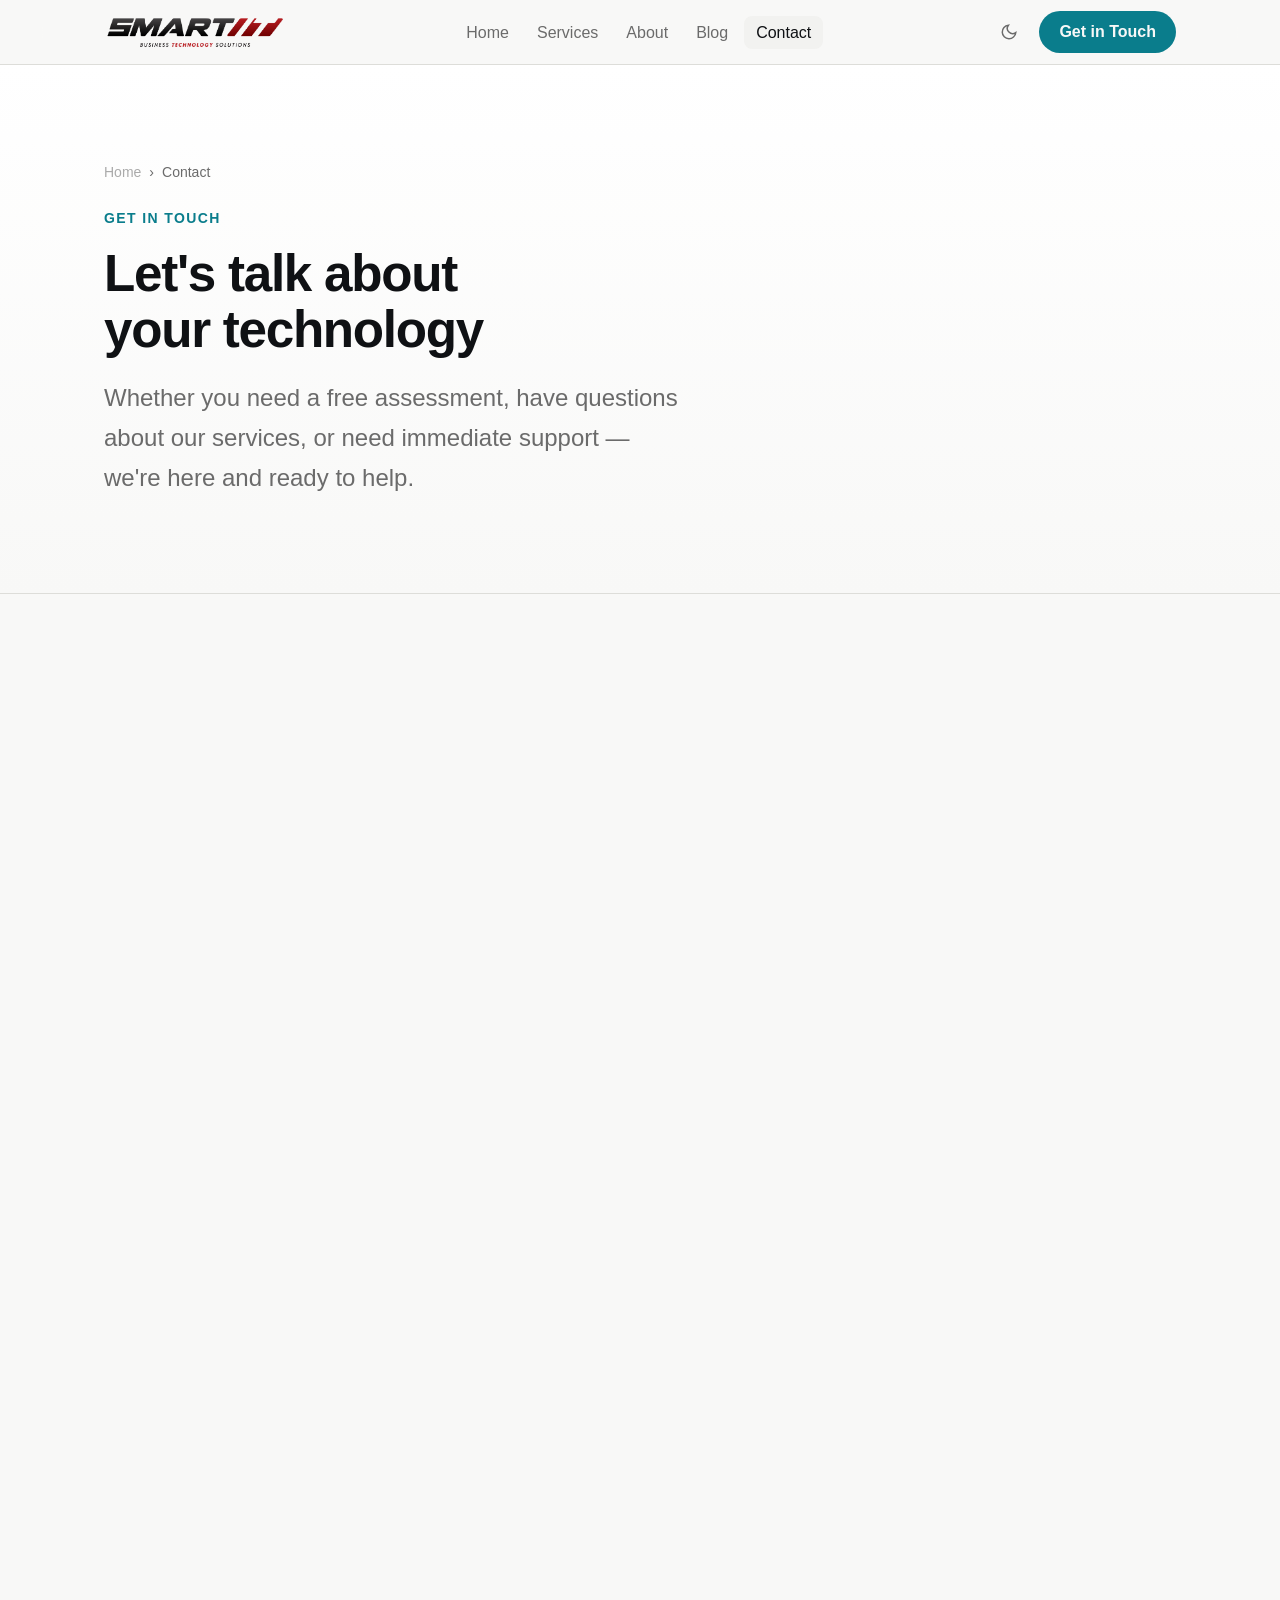
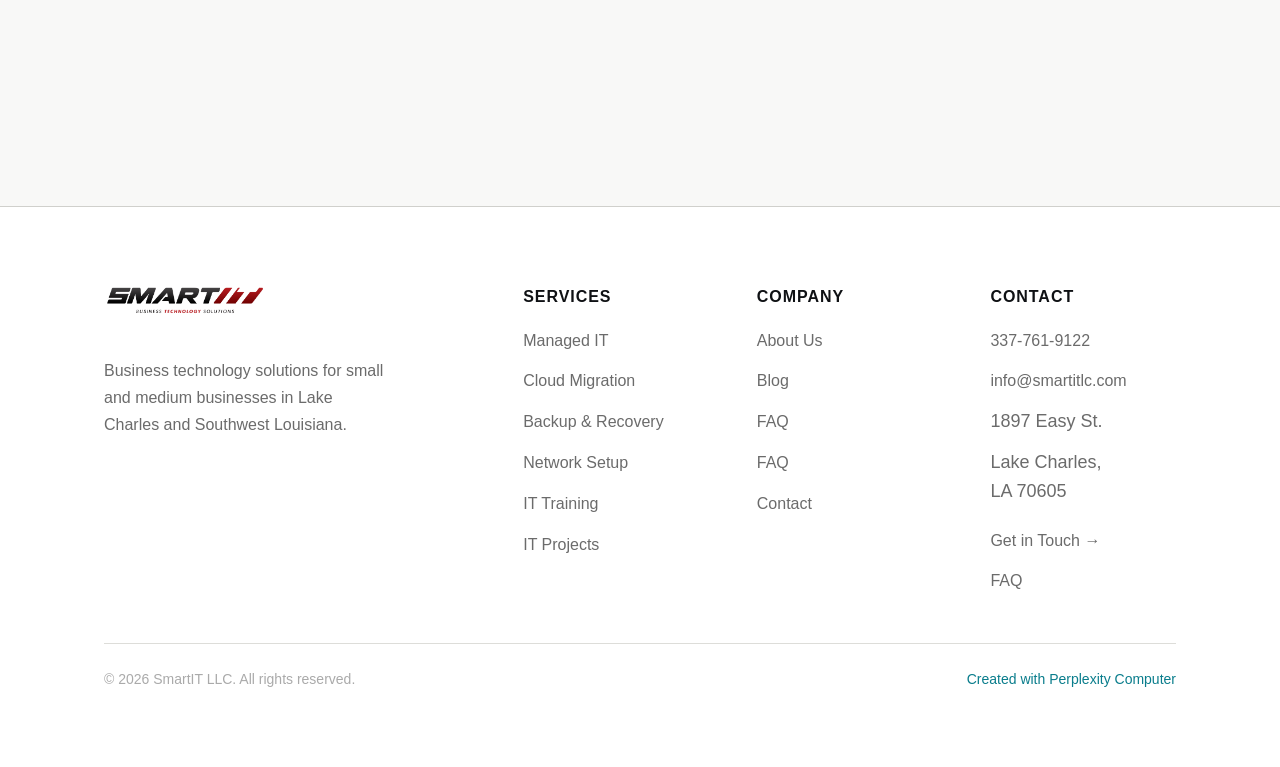
<file: contact.html>
<!DOCTYPE html>
<html lang="en">
<head>
<!--
   ______                            __
  / ____/___  ____ ___  ____  __  __/ /____  _____
 / /   / __ \/ __ `__ \/ __ \/ / / / __/ _ \/ ___/
/ /___/ /_/ / / / / / / /_/ / /_/ / /_/  __/ /
\____/\____/_/ /_/ /_/ .___/\__,_/\__/\___/_/
                    /_/
        Created with Perplexity Computer
        https://www.perplexity.ai/computer
-->
<meta name="generator" content="Perplexity Computer">
<meta name="author" content="Perplexity Computer">
<meta property="og:see_also" content="https://www.perplexity.ai/computer">
<link rel="author" href="https://www.perplexity.ai/computer">

  <!-- LocalBusiness + Organization Schema -->
  <script type="application/ld+json">
  {
    "@context": "https://schema.org",
    "@graph": [
      {
        "@type": ["LocalBusiness", "ProfessionalService"],
        "@id": "https://www.smartitlc.com/#business",
        "name": "SmartIT LLC",
        "description": "SmartIT LLC provides managed IT services, cloud migration, network setup, cybersecurity, and IT support to small and medium businesses in Lake Charles, Louisiana.",
        "url": "https://www.smartitlc.com",
        "telephone": "+1-337-761-9122",
        "email": "info@smartitlc.com",
        "address": {
          "@type": "PostalAddress",
          "streetAddress": "1897 Easy St.",
          "addressLocality": "Lake Charles",
          "addressRegion": "LA",
          "postalCode": "70605",
          "addressCountry": "US"
        },
        "geo": {
          "@type": "GeoCoordinates",
          "latitude": 30.1736,
          "longitude": -93.2174
        },
        "areaServed": {
          "@type": "GeoCircle",
          "geoMidpoint": {
            "@type": "GeoCoordinates",
            "latitude": 30.1736,
            "longitude": -93.2174
          },
          "geoRadius": "80000"
        },
        "serviceArea": {
          "@type": "AdministrativeArea",
          "name": "Southwest Louisiana"
        },
        "priceRange": "$$",
        "openingHoursSpecification": [
          {
            "@type": "OpeningHoursSpecification",
            "dayOfWeek": ["Monday","Tuesday","Wednesday","Thursday","Friday"],
            "opens": "08:00",
            "closes": "17:00"
          }
        ],
        "sameAs": [
          "https://www.smartitlc.com"
        ],
        "creator": {
          "@type": "SoftwareApplication",
          "name": "Perplexity Computer",
          "url": "https://www.perplexity.ai/computer"
        }
      },
      {
        "@type": "Organization",
        "@id": "https://www.smartitlc.com/#organization",
        "name": "SmartIT LLC",
        "url": "https://www.smartitlc.com",
        "logo": "https://www.smartitlc.com/assets/logo.png",
        "contactPoint": {
          "@type": "ContactPoint",
          "telephone": "+1-337-761-9122",
          "contactType": "customer service",
          "areaServed": "US",
          "availableLanguage": "English"
        }
      }
    ]
  }
  </script>
  <meta charset="UTF-8">
  <meta name="viewport" content="width=device-width, initial-scale=1.0">
  <title>Contact SmartIT LLC — Lake Charles, Louisiana</title>
  <meta name="description" content="Get in touch with SmartIT LLC. Request a free technology assessment, ask about our services, or reach out for remote support. Based in Lake Charles, Louisiana.">
  <link rel="canonical" href="https://www.smartitlc.com/contact.html">

  <link rel="stylesheet" href="./base.css">
  <link rel="stylesheet" href="./style.css">
  <script src="https://identity.netlify.com/v1/netlify-identity-widget.js"></script>

  <script>
    (function(){
      var d = matchMedia('(prefers-color-scheme:dark)').matches ? 'dark' : 'light';
      document.documentElement.setAttribute('data-theme', d);
    })();
  </script>
</head>
<body>

<!-- ===================== HEADER ===================== -->
<header class="site-header" id="site-header">
  <div class="container">
    <nav class="nav" role="navigation" aria-label="Main navigation">
      <a href="./index.html" class="nav-logo" aria-label="SmartIT LLC home">
                <img src="./assets/logo.png" alt="SmartIT LLC" class="nav-logo-img" width="140" height="28">
      </a>
      <ul class="nav-links" role="list">
        <li><a href="./index.html">Home</a></li>
        <li><a href="./services.html">Services</a></li>
        <li><a href="./about.html">About</a></li>
        <li><a href="./blog.html">Blog</a></li>
        <li><a href="./contact.html" class="active">Contact</a></li>
      </ul>
      <div class="nav-actions">
        <button class="theme-toggle" data-theme-toggle aria-label="Switch to dark mode">
          <svg width="18" height="18" viewBox="0 0 24 24" fill="none" stroke="currentColor" stroke-width="2"><path d="M21 12.79A9 9 0 1 1 11.21 3 7 7 0 0 0 21 12.79z"/></svg>
        </button>
        <a href="./contact.html" class="btn btn-primary nav-cta">Get in Touch</a>
        <button class="nav-hamburger" id="nav-hamburger" aria-label="Open menu" aria-expanded="false">
          <span></span><span></span><span></span>
        </button>
      </div>
    </nav>
    <nav class="nav-mobile" id="nav-mobile" aria-label="Mobile navigation">
      <a href="./index.html">Home</a>
      <a href="./services.html">Services</a>
      <a href="./about.html">About</a>
      <a href="./blog.html">Blog</a>
      <a href="./contact.html" class="active">Contact</a>
      <a href="./contact.html" class="nav-cta-mobile">Get in Touch</a>
    </nav>
  </div>
</header>

<!-- ===================== PAGE HERO ===================== -->
<main>
<div class="page-hero">
  <div class="container">
    <nav class="breadcrumb" aria-label="Breadcrumb">
      <a href="./index.html">Home</a>
      <span aria-hidden="true">›</span>
      <span>Contact</span>
    </nav>
    <p class="page-hero-eyebrow">Get in Touch</p>
    <h1 class="page-hero-title">Let's talk about<br>your technology</h1>
    <p class="page-hero-body">Whether you need a free assessment, have questions about our services, or need immediate support — we're here and ready to help.</p>
  </div>
</div>

<!-- ===================== CONTACT LAYOUT ===================== -->
<section>
  <div class="container">
    <div style="display: grid; grid-template-columns: 1fr 1.6fr; gap: clamp(var(--space-10), 6vw, var(--space-20)); align-items: start;">
      <!-- Left: info -->
      <div style="display: flex; flex-direction: column; gap: var(--space-8);" class="fade-in">
        <div>
          <h2 style="font-family: var(--font-display); font-size: var(--text-xl); font-weight: 800; letter-spacing: -0.025em; color: var(--color-text); margin-bottom: var(--space-6);">Contact Information</h2>
          <div style="display: flex; flex-direction: column; gap: var(--space-5);">
            <div style="display: flex; align-items: flex-start; gap: var(--space-4);">
              <div class="service-card-icon" style="width: 40px; height: 40px; flex-shrink: 0;">
                <svg width="20" height="20" viewBox="0 0 24 24" fill="none" stroke="currentColor" stroke-width="2"><path d="M21 10c0 7-9 13-9 13s-9-6-9-13a9 9 0 0 1 18 0z"/><circle cx="12" cy="10" r="3"/></svg>
              </div>
              <div>
                <div style="font-weight: 600; color: var(--color-text); font-size: var(--text-sm); margin-bottom: 4px;">Location</div>
                <div style="color: var(--color-text-muted); font-size: var(--text-sm);">Lake Charles, Louisiana<br>Serving Southwest Louisiana</div>
              </div>
            </div>
            <div style="display: flex; align-items: flex-start; gap: var(--space-4);">
              <div class="service-card-icon" style="width: 40px; height: 40px; flex-shrink: 0;">
                <svg width="20" height="20" viewBox="0 0 24 24" fill="none" stroke="currentColor" stroke-width="2"><path d="M22 16.92v3a2 2 0 0 1-2.18 2 19.79 19.79 0 0 1-8.63-3.07A19.5 19.5 0 0 1 4.69 12 19.79 19.79 0 0 1 1.61 3.46 2 2 0 0 1 3.6 1.28h3a2 2 0 0 1 2 1.72c.127.96.361 1.903.7 2.81a2 2 0 0 1-.45 2.11L7.91 8.88A16 16 0 0 0 16 17l.94-.94a2 2 0 0 1 2.11-.45c.907.339 1.85.573 2.81.7A2 2 0 0 1 22 16.92z"/></svg>
              </div>
              <div>
                <div style="font-weight: 600; color: var(--color-text); font-size: var(--text-sm); margin-bottom: 4px;">Phone</div>
                <a href="tel:+1" style="color: var(--color-primary); font-size: var(--text-sm); text-decoration: none; transition: color var(--transition-interactive);">Contact us for our phone number</a>
              </div>
            </div>
            <div style="display: flex; align-items: flex-start; gap: var(--space-4);">
              <div class="service-card-icon" style="width: 40px; height: 40px; flex-shrink: 0;">
                <svg width="20" height="20" viewBox="0 0 24 24" fill="none" stroke="currentColor" stroke-width="2"><path d="M4 4h16c1.1 0 2 .9 2 2v12c0 1.1-.9 2-2 2H4c-1.1 0-2-.9-2-2V6c0-1.1.9-2 2-2z"/><polyline points="22,6 12,13 2,6"/></svg>
              </div>
              <div>
                <div style="font-weight: 600; color: var(--color-text); font-size: var(--text-sm); margin-bottom: 4px;">Email</div>
                <a href="mailto:info@smartitlc.com" style="color: var(--color-primary); font-size: var(--text-sm); text-decoration: none; transition: color var(--transition-interactive);">info@smartitlc.com</a>
              </div>
            </div>
            <div style="display: flex; align-items: flex-start; gap: var(--space-4);">
              <div class="service-card-icon" style="width: 40px; height: 40px; flex-shrink: 0;">
                <svg width="20" height="20" viewBox="0 0 24 24" fill="none" stroke="currentColor" stroke-width="2"><circle cx="12" cy="12" r="10"/><polyline points="12 6 12 12 16 14"/></svg>
              </div>
              <div>
                <div style="font-weight: 600; color: var(--color-text); font-size: var(--text-sm); margin-bottom: 4px;">Hours</div>
                <div style="color: var(--color-text-muted); font-size: var(--text-sm);">By Appointment<br>Emergency support available</div>
              </div>
            </div>
          </div>
        </div>

        <!-- Remote Support -->
        <div style="background: var(--color-surface); border: 1px solid var(--color-border); border-radius: var(--radius-2xl); padding: var(--space-6);">
          <h3 style="font-family: var(--font-display); font-weight: 700; font-size: var(--text-base); color: var(--color-text); margin-bottom: var(--space-3);">Need Remote Support Now?</h3>
          <p style="font-size: var(--text-sm); color: var(--color-text-muted); line-height: 1.65; margin-bottom: var(--space-4);">If you're an existing client and need immediate assistance, use our remote support portal to connect with a technician.</p>
          <a href="https://www.smartitlc.com" target="_blank" rel="noopener noreferrer" class="btn btn-secondary" style="width: 100%; justify-content: center;">
            <svg width="16" height="16" viewBox="0 0 24 24" fill="none" stroke="currentColor" stroke-width="2"><rect x="2" y="3" width="20" height="14" rx="2"/><path d="M8 21h8M12 17v4"/></svg>
            Launch Remote Support
          </a>
        </div>

        <!-- FAQ quick -->
        <div>
          <h3 style="font-family: var(--font-display); font-weight: 700; font-size: var(--text-base); color: var(--color-text); margin-bottom: var(--space-4);">Common Questions</h3>
          <div style="display: flex; flex-direction: column; gap: var(--space-4);">
            <div>
              <div style="font-weight: 600; font-size: var(--text-sm); color: var(--color-text); margin-bottom: 4px;">Do you offer free consultations?</div>
              <div style="font-size: var(--text-sm); color: var(--color-text-muted);">Yes. We offer a complimentary initial technology assessment for all new prospects.</div>
            </div>
            <div>
              <div style="font-weight: 600; font-size: var(--text-sm); color: var(--color-text); margin-bottom: 4px;">How quickly can you respond?</div>
              <div style="font-size: var(--text-sm); color: var(--color-text-muted);">Managed services clients receive priority response. We typically respond to urgent issues within the hour.</div>
            </div>
            <div>
              <div style="font-weight: 600; font-size: var(--text-sm); color: var(--color-text); margin-bottom: 4px;">What size businesses do you work with?</div>
              <div style="font-size: var(--text-sm); color: var(--color-text-muted);">We primarily serve small and medium businesses — typically 5 to 250 employees.</div>
            </div>
          </div>
        </div>
      </div>

      <!-- Right: form -->
      <div style="background: var(--color-surface); border: 1px solid var(--color-border); border-radius: var(--radius-2xl); padding: clamp(var(--space-8), 4vw, var(--space-12));" class="fade-in">
        <h2 style="font-family: var(--font-display); font-size: var(--text-xl); font-weight: 800; letter-spacing: -0.025em; color: var(--color-text); margin-bottom: var(--space-2);">Send us a message</h2>
        <p style="font-size: var(--text-sm); color: var(--color-text-muted); margin-bottom: var(--space-8);">We'll get back to you within one business day.</p>

        <form id="contact-form" name="contact" method="POST" data-netlify="true" netlify-honeypot="bot-field" action="/contact-success.html" novalidate>
          <input type="hidden" name="form-name" value="contact">
          <p style="display:none;"><label>Don't fill this out: <input name="bot-field"></label></p>
          <div class="form-grid">
            <div class="form-group">
              <label class="form-label" for="first-name">First Name <span style="color: var(--color-primary);">*</span></label>
              <input type="text" id="first-name" name="first-name" class="form-input" placeholder="John" required autocomplete="given-name">
            </div>
            <div class="form-group">
              <label class="form-label" for="last-name">Last Name <span style="color: var(--color-primary);">*</span></label>
              <input type="text" id="last-name" name="last-name" class="form-input" placeholder="Smith" required autocomplete="family-name">
            </div>
            <div class="form-group">
              <label class="form-label" for="email">Email Address <span style="color: var(--color-primary);">*</span></label>
              <input type="email" id="email" name="email" class="form-input" placeholder="john@company.com" required autocomplete="email">
            </div>
            <div class="form-group">
              <label class="form-label" for="phone">Phone Number</label>
              <input type="tel" id="phone" name="phone" class="form-input" placeholder="(337) 000-0000" autocomplete="tel">
            </div>
            <div class="form-group">
              <label class="form-label" for="company">Company Name</label>
              <input type="text" id="company" name="company" class="form-input" placeholder="Acme Corp" autocomplete="organization">
            </div>
            <div class="form-group">
              <label class="form-label" for="service">Service Interest</label>
              <select id="service" name="service" class="form-select">
                <option value="">Select a service...</option>
                <option value="managed-it">Managed IT Services</option>
                <option value="cloud">Cloud Migration</option>
                <option value="backup">Backup & Disaster Recovery</option>
                <option value="network">Network Setup & Support</option>
                <option value="training">IT Training & Support</option>
                <option value="project">IT Project Management</option>
                <option value="other">Other / General Inquiry</option>
              </select>
            </div>
            <div class="form-group full">
              <label class="form-label" for="message">Message <span style="color: var(--color-primary);">*</span></label>
              <textarea id="message" name="message" class="form-textarea" placeholder="Tell us about your business and what you're looking for..." required></textarea>
            </div>
          </div>



          <button type="submit" class="btn btn-primary btn-lg" style="margin-top: var(--space-6); width: 100%; justify-content: center;">
            Send Message
            <svg width="18" height="18" viewBox="0 0 24 24" fill="none" stroke="currentColor" stroke-width="2.5" aria-hidden="true"><path d="M5 12h14M12 5l7 7-7 7"/></svg>
          </button>

          <p style="font-size: var(--text-xs); color: var(--color-text-faint); text-align: center; margin-top: var(--space-4);">
            Your information is kept private and never shared with third parties.
          </p>
        </form>
      </div>
    </div>
    <style>
      @media (max-width: 800px) {
        #contact-layout { grid-template-columns: 1fr !important; }
      }
    </style>
  </div>
</section>
</main>

<!-- ===================== FOOTER ===================== -->
<footer class="site-footer">
  <div class="container">
    <div class="footer-grid">
      <div>
        <a href="./index.html" style="display:inline-block; margin-bottom: var(--space-4);">
          <img src="./assets/logo.png" alt="SmartIT LLC" style="height:32px;width:auto;">
        </a>
        <p class="footer-brand-desc">Business technology solutions for small and medium businesses in Lake Charles and Southwest Louisiana.</p>
      </div>
      <div>
        <div class="footer-col-title">Services</div>
        <ul class="footer-links" role="list">
          <li><a href="./services.html#managed-it">Managed IT</a></li>
          <li><a href="./services.html#cloud">Cloud Migration</a></li>
          <li><a href="./services.html#backup">Backup & Recovery</a></li>
          <li><a href="./services.html#network">Network Setup</a></li>
          <li><a href="./services.html#training">IT Training</a></li>
          <li><a href="./services.html#projects">IT Projects</a></li>
        </ul>
      </div>
      <div>
        <div class="footer-col-title">Company</div>
        <ul class="footer-links" role="list">
          <li><a href="./about.html">About Us</a></li>
          <li><a href="./blog.html">Blog</a></li>
          <li><a href="./faq.html">FAQ</a></li>
          <li><a href="./faq.html">FAQ</a></li>
        <li><a href="./contact.html">Contact</a></li>
        </ul>
      </div>
      <div>
        <div class="footer-col-title">Contact</div>
        <ul class="footer-links" role="list">
          <li><a href="tel:+13377619122">337-761-9122</a></li>
          <li><a href="mailto:info@smartitlc.com">info@smartitlc.com</a></li>
          <li style="color:var(--color-text-muted);">1897 Easy St.</li>
          <li style="color:var(--color-text-muted);">Lake Charles, LA 70605</li>
          <li style="margin-top:var(--space-2);"><a href="./contact.html">Get in Touch →</a></li>
          <li><a href="./faq.html">FAQ</a></li>
        </ul>
      </div>
    </div>
    <div class="footer-bottom">
      <p class="footer-legal">© 2026 SmartIT LLC. All rights reserved.</p>
      <p class="footer-attribution"><a href="https://www.perplexity.ai/computer" target="_blank" rel="noopener noreferrer">Created with Perplexity Computer</a></p>
    </div>
  </div>
</footer>

<script>
(function(){
  var t = document.querySelector('[data-theme-toggle]');
  var r = document.documentElement;
  var d = r.getAttribute('data-theme') || (matchMedia('(prefers-color-scheme:dark)').matches ? 'dark' : 'light');
  r.setAttribute('data-theme', d);
  function updateIcon() {
    if (!t) return;
    t.innerHTML = d === 'dark'
      ? '<svg width="18" height="18" viewBox="0 0 24 24" fill="none" stroke="currentColor" stroke-width="2"><circle cx="12" cy="12" r="5"/><path d="M12 1v2M12 21v2M4.22 4.22l1.42 1.42M18.36 18.36l1.42 1.42M1 12h2M21 12h2M4.22 19.78l1.42-1.42M18.36 5.64l1.42-1.42"/></svg>'
      : '<svg width="18" height="18" viewBox="0 0 24 24" fill="none" stroke="currentColor" stroke-width="2"><path d="M21 12.79A9 9 0 1 1 11.21 3 7 7 0 0 0 21 12.79z"/></svg>';
    t.setAttribute('aria-label', 'Switch to ' + (d === 'dark' ? 'light' : 'dark') + ' mode');
  }
  updateIcon();
  if (t) t.addEventListener('click', function() {
    d = d === 'dark' ? 'light' : 'dark';
    r.setAttribute('data-theme', d);
    updateIcon();
  });
})();
(function(){
  var header = document.getElementById('site-header');
  window.addEventListener('scroll', function() {
    if (window.scrollY > 20) header.classList.add('scrolled');
    else header.classList.remove('scrolled');
  }, { passive: true });
})();
(function(){
  var btn = document.getElementById('nav-hamburger');
  var menu = document.getElementById('nav-mobile');
  if (!btn || !menu) return;
  btn.addEventListener('click', function() {
    var open = menu.classList.toggle('open');
    btn.classList.toggle('open', open);
    btn.setAttribute('aria-expanded', open);
  });
})();


</script>

  <script>
  if(window.netlifyIdentity){window.netlifyIdentity.on('init',function(user){if(!user){window.netlifyIdentity.on('login',function(){document.location.href='/admin/';});}});}
  </script>
</body>
</html>
</file>
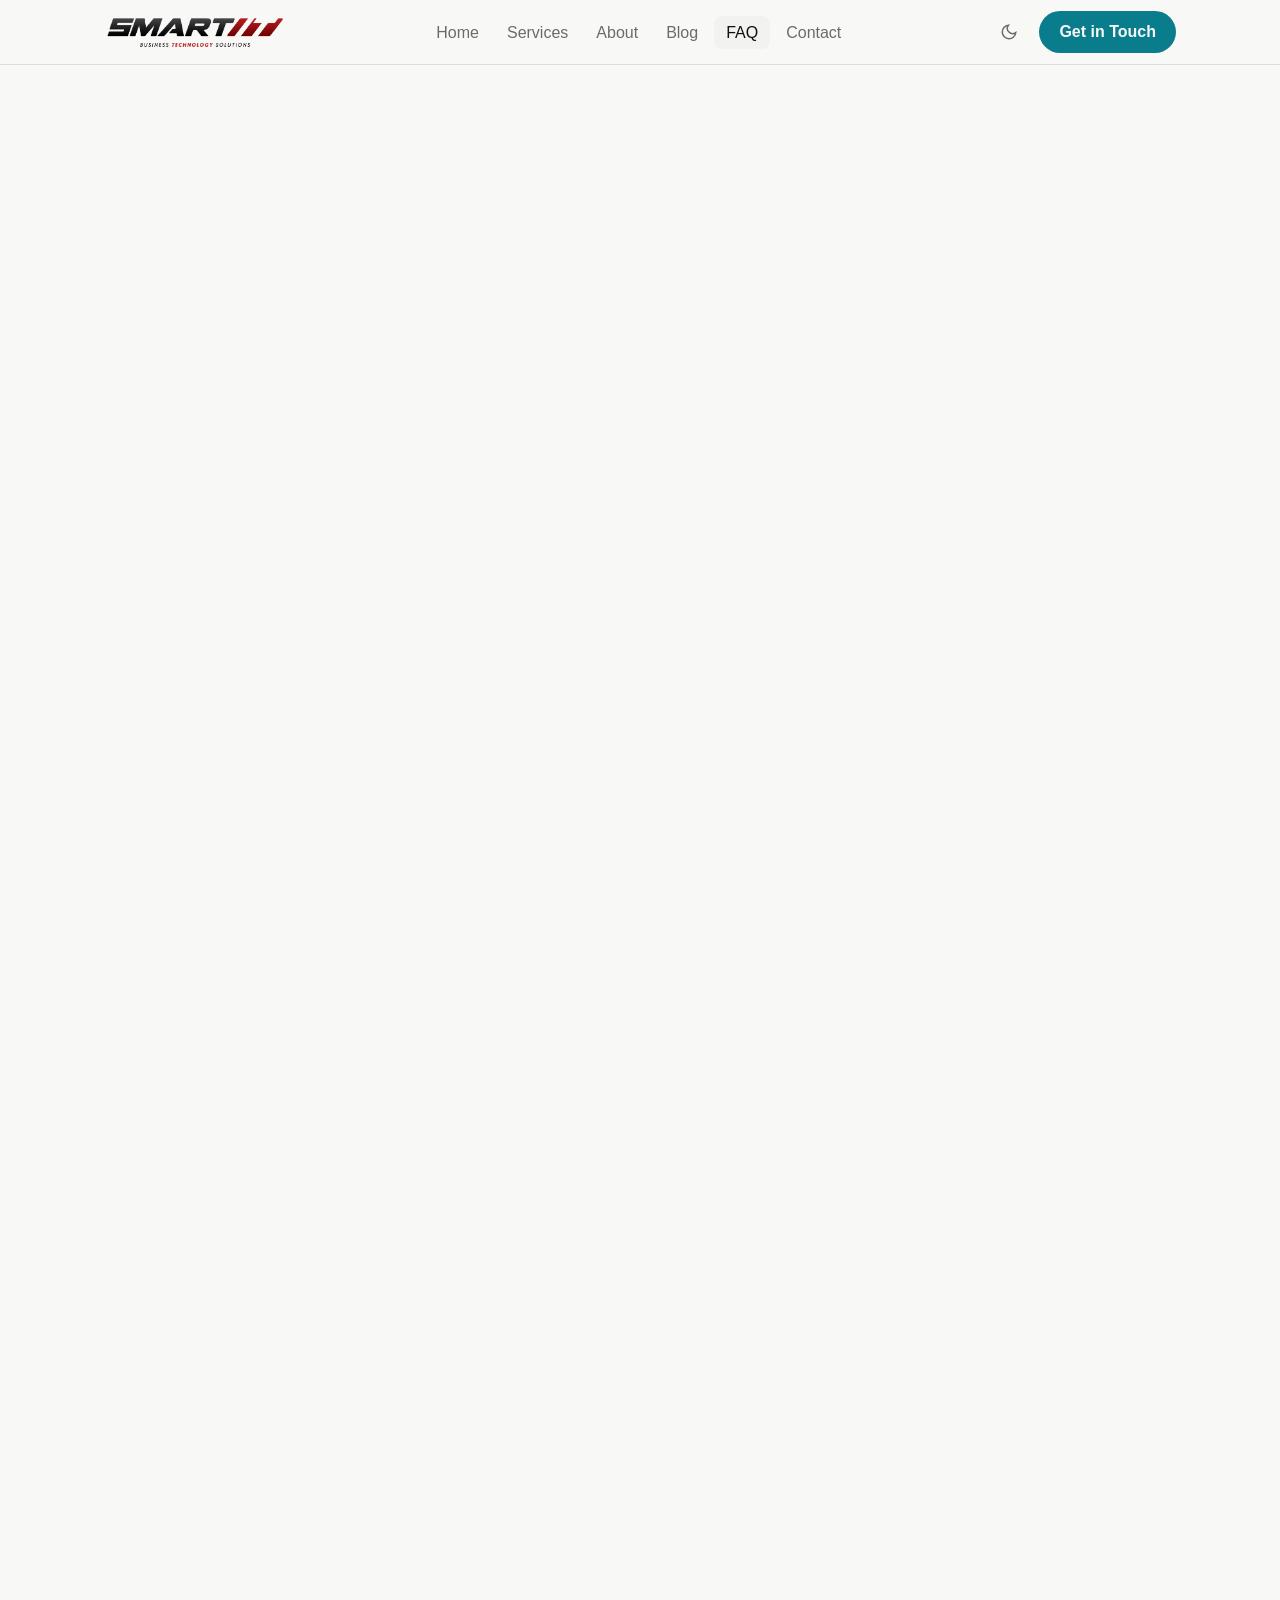
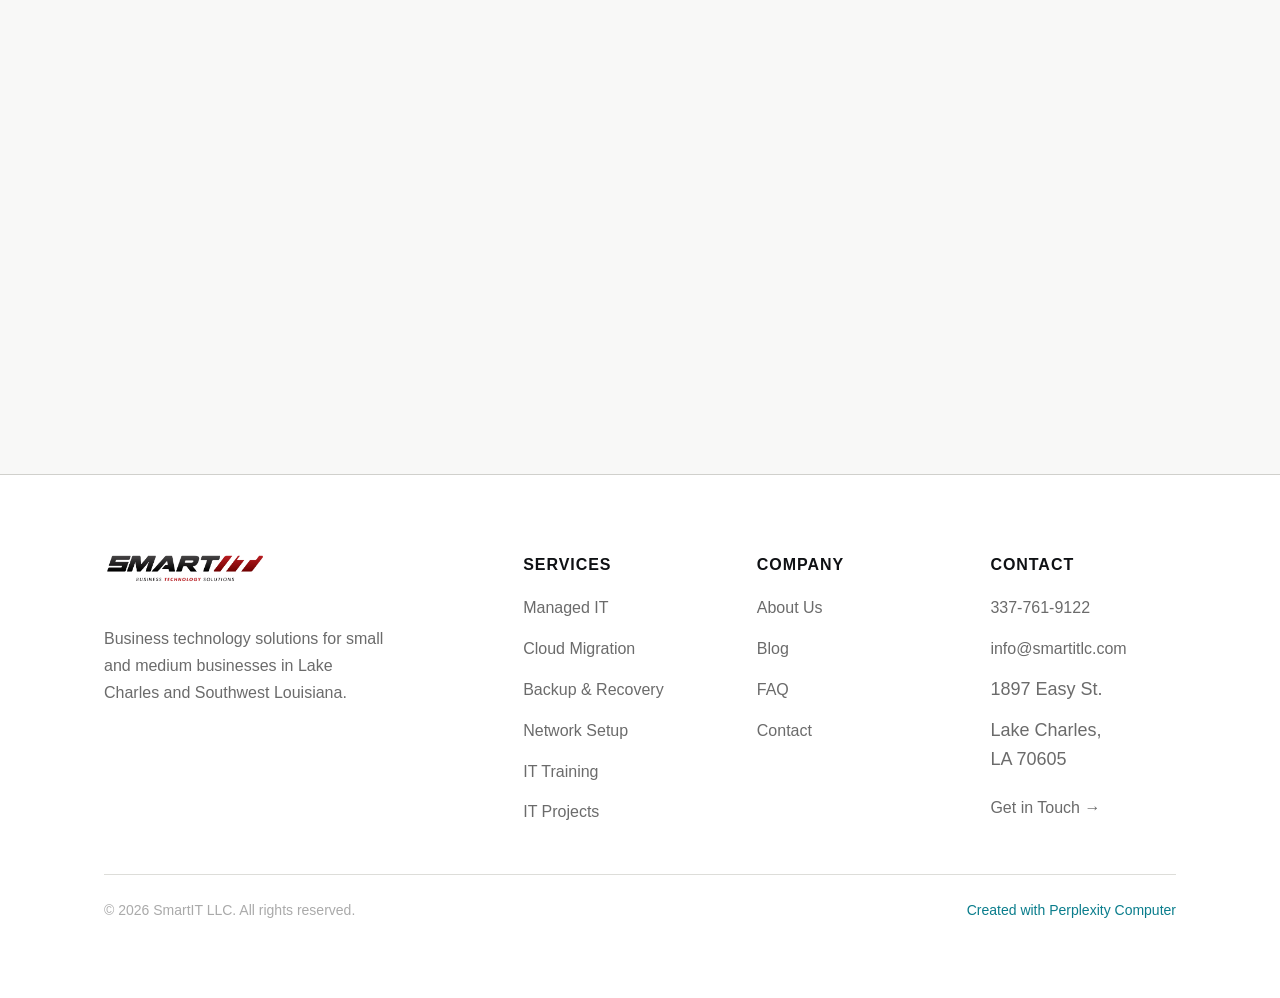
<file: faq.html>
<!DOCTYPE html>
<html lang="en" data-theme="light">
<head>
  <!--
  ___  ___ ____  ___ _  _
 | _ \| __| _  \| _ \ \/ /
 |  _/| _||    /|  _/>  <
 |_|  |___|_|\_\|_| /_/\_\
 Created with Perplexity Computer
 https://www.perplexity.ai/computer
-->
  <!-- LocalBusiness + Organization Schema -->
  <script type="application/ld+json">
  {
    "@context": "https://schema.org",
    "@graph": [
      {
        "@type": ["LocalBusiness", "ProfessionalService"],
        "@id": "https://www.smartitlc.com/#business",
        "name": "SmartIT LLC",
        "description": "SmartIT LLC provides managed IT services, cloud migration, network setup, cybersecurity, and IT support to small and medium businesses in Lake Charles, Louisiana.",
        "url": "https://www.smartitlc.com",
        "telephone": "+1-337-761-9122",
        "email": "info@smartitlc.com",
        "address": {
          "@type": "PostalAddress",
          "streetAddress": "1897 Easy St.",
          "addressLocality": "Lake Charles",
          "addressRegion": "LA",
          "postalCode": "70605",
          "addressCountry": "US"
        },
        "creator": {
          "@type": "SoftwareApplication",
          "name": "Perplexity Computer",
          "url": "https://www.perplexity.ai/computer"
        }
      },
      {
        "@type": "FAQPage",
        "mainEntity": [
          {
            "@type": "Question",
            "name": "What areas does SmartIT LLC serve?",
            "acceptedAnswer": {
              "@type": "Answer",
              "text": "SmartIT LLC is based in Lake Charles, Louisiana and primarily serves small and medium businesses across Southwest Louisiana, including Lake Charles, Sulphur, Westlake, DeRidder, and surrounding communities."
            }
          },
          {
            "@type": "Question",
            "name": "What is managed IT services?",
            "acceptedAnswer": {
              "@type": "Answer",
              "text": "Managed IT services means we proactively monitor, maintain, and support your entire technology environment for a flat monthly fee. Instead of calling for help after something breaks, we prevent problems before they impact your business — keeping your systems secure, updated, and running smoothly around the clock."
            }
          },
          {
            "@type": "Question",
            "name": "How quickly does SmartIT respond to IT issues?",
            "acceptedAnswer": {
              "@type": "Answer",
              "text": "For managed IT clients, we typically respond to critical issues within 1 hour and resolve most problems the same day. You get direct access to our local Lake Charles team — not a ticket queue at a national call center."
            }
          },
          {
            "@type": "Question",
            "name": "How much does managed IT services cost?",
            "acceptedAnswer": {
              "@type": "Answer",
              "text": "SmartIT offers flat-rate monthly pricing based on the number of users and devices at your business. This means no surprise bills — you know exactly what you're paying each month. Contact us for a custom quote tailored to your business size and needs."
            }
          },
          {
            "@type": "Question",
            "name": "Do I need to sign a long-term contract?",
            "acceptedAnswer": {
              "@type": "Answer",
              "text": "We offer flexible month-to-month and annual agreements. We believe our work should speak for itself — you stay because you're getting value, not because you're locked in."
            }
          },
          {
            "@type": "Question",
            "name": "Can SmartIT help my business move to the cloud?",
            "acceptedAnswer": {
              "@type": "Answer",
              "text": "Yes. We specialize in cloud migration for small and medium businesses, including Microsoft 365, Azure, and cloud backup solutions. We handle the entire process — planning, migration, testing, and ongoing support — with minimal disruption to your operations."
            }
          },
          {
            "@type": "Question",
            "name": "What happens to my data if there's a disaster or ransomware attack?",
            "acceptedAnswer": {
              "@type": "Answer",
              "text": "SmartIT designs and manages backup and disaster recovery plans that include automated daily backups, offsite redundancy, and tested recovery procedures. If your business is hit by ransomware or a hardware failure, we can restore your data and get you back online quickly — often within hours."
            }
          },
          {
            "@type": "Question",
            "name": "Does SmartIT support Microsoft 365 and Teams?",
            "acceptedAnswer": {
              "@type": "Answer",
              "text": "Yes. We are experienced with the full Microsoft 365 suite including Outlook, Teams, SharePoint, OneDrive, and Exchange. We handle setup, migration, user management, and ongoing support for Microsoft 365 environments."
            }
          },
          {
            "@type": "Question",
            "name": "Can SmartIT set up or upgrade our office network?",
            "acceptedAnswer": {
              "@type": "Answer",
              "text": "Absolutely. We design, install, and support wired and wireless networks for businesses of all sizes — from single-office setups to multi-location enterprises. This includes routers, switches, Wi-Fi access points, firewalls, and VPN configurations."
            }
          },
          {
            "@type": "Question",
            "name": "How do I get started with SmartIT?",
            "acceptedAnswer": {
              "@type": "Answer",
              "text": "Getting started is easy. Call us at 337-761-9122, email info@smartitlc.com, or fill out the contact form on our website. We'll schedule a free consultation to assess your current technology setup and recommend the best solutions for your business."
            }
          }
        ]
      }
    ]
  }
  </script>

  <meta charset="UTF-8">
  <meta name="viewport" content="width=device-width, initial-scale=1.0">
  <title>FAQ — SmartIT LLC | Lake Charles IT Support</title>
  <meta name="description" content="Frequently asked questions about SmartIT LLC's managed IT services, pricing, response times, cloud migration, and IT support in Lake Charles, Louisiana.">
  <link rel="canonical" href="https://www.smartitlc.com/faq.html">
  <meta property="og:title" content="FAQ — SmartIT LLC | Lake Charles IT Support">
  <meta property="og:description" content="Get answers to common questions about managed IT services, cloud migration, disaster recovery, and IT support for Southwest Louisiana businesses.">
  <meta property="og:type" content="website">

  <link rel="preconnect" href="https://api.fontshare.com">
  <link href="https://api.fontshare.com/v2/css?f[]=cabinet-grotesk@400,500,700,800,900&f[]=satoshi@400,500,700&display=swap" rel="stylesheet">
  <link rel="stylesheet" href="./base.css">
  <link rel="stylesheet" href="./style.css">
  <script src="https://identity.netlify.com/v1/netlify-identity-widget.js"></script>
  <script>
    (function(){
      var d = localStorage.getItem('theme') || (matchMedia('(prefers-color-scheme:dark)').matches ? 'dark' : 'light');
      document.documentElement.setAttribute('data-theme', d);
    })();
  </script>

  <style>
    .faq-hero {
      padding-block: clamp(var(--space-16), 8vw, var(--space-24));
      text-align: center;
    }
    .faq-list {
      max-width: 800px;
      margin: 0 auto;
      padding-bottom: clamp(var(--space-16), 8vw, var(--space-24));
    }
    .faq-item {
      border-bottom: 1px solid var(--color-border);
    }
    .faq-question {
      width: 100%;
      background: none;
      border: none;
      padding: var(--space-6) 0;
      display: flex;
      align-items: center;
      justify-content: space-between;
      gap: var(--space-4);
      cursor: pointer;
      text-align: left;
      font-family: var(--font-display);
      font-size: var(--text-base);
      font-weight: 700;
      color: var(--color-text);
      transition: color var(--transition-interactive);
    }
    .faq-question:hover { color: var(--color-primary); }
    .faq-icon {
      flex-shrink: 0;
      width: 24px;
      height: 24px;
      border-radius: var(--radius-full);
      border: 1.5px solid var(--color-border);
      display: flex;
      align-items: center;
      justify-content: center;
      transition: all var(--transition-interactive);
      color: var(--color-primary);
    }
    .faq-item.open .faq-icon {
      background: var(--color-primary);
      border-color: var(--color-primary);
      color: white;
      transform: rotate(45deg);
    }
    .faq-answer {
      max-height: 0;
      overflow: hidden;
      transition: max-height 0.35s cubic-bezier(0.16, 1, 0.3, 1);
    }
    .faq-item.open .faq-answer {
      max-height: 400px;
    }
    .faq-answer-inner {
      padding-bottom: var(--space-6);
      font-size: var(--text-base);
      color: var(--color-text-muted);
      line-height: 1.75;
    }
    .faq-cta {
      background: var(--color-surface);
      border-radius: var(--radius-2xl);
      padding: clamp(var(--space-10), 5vw, var(--space-16));
      text-align: center;
      margin-bottom: clamp(var(--space-16), 8vw, var(--space-24));
    }
  </style>
</head>
<body>

<!-- NAV -->
<header class="site-header" id="site-header">
  <div class="container">
    <nav class="nav" role="navigation" aria-label="Main navigation">
      <a href="./index.html" class="nav-logo" aria-label="SmartIT LLC home">
        <img src="./assets/logo.png" alt="SmartIT LLC" class="nav-logo-img" width="140" height="28">
      </a>
      <ul class="nav-links" role="list">
        <li><a href="./index.html">Home</a></li>
        <li><a href="./services.html">Services</a></li>
        <li><a href="./about.html">About</a></li>
        <li><a href="./blog.html">Blog</a></li>
        <li><a href="./faq.html" class="active">FAQ</a></li>
        <li><a href="./contact.html">Contact</a></li>
      </ul>
      <div class="nav-actions">
        <button class="theme-toggle" data-theme-toggle aria-label="Switch to dark mode">
          <svg width="18" height="18" viewBox="0 0 24 24" fill="none" stroke="currentColor" stroke-width="2"><path d="M21 12.79A9 9 0 1 1 11.21 3 7 7 0 0 0 21 12.79z"/></svg>
        </button>
        <a href="./contact.html" class="btn btn-primary nav-cta">Get in Touch</a>
        <button class="nav-hamburger" id="nav-hamburger" aria-label="Open menu" aria-expanded="false">
          <span></span><span></span><span></span>
        </button>
      </div>
    </nav>
    <nav class="nav-mobile" id="nav-mobile" aria-label="Mobile navigation">
      <a href="./index.html">Home</a>
      <a href="./services.html">Services</a>
      <a href="./about.html">About</a>
      <a href="./blog.html">Blog</a>
      <a href="./faq.html" class="active">FAQ</a>
      <a href="./contact.html">Contact</a>
      <a href="./contact.html" class="nav-cta-mobile">Get in Touch</a>
    </nav>
  </div>
</header>

<main>

  <!-- HERO -->
  <section class="faq-hero">
    <div class="container">
      <div class="section-header centered fade-in">
        <span class="section-eyebrow">Got Questions?</span>
        <h1 class="section-title">Frequently Asked Questions</h1>
        <p class="section-body">Everything you need to know about SmartIT's services, pricing, and how we support businesses across Southwest Louisiana.</p>
      </div>
    </div>
  </section>

  <!-- FAQ LIST -->
  <section>
    <div class="container">
      <div class="faq-list">

        <div class="faq-item fade-in">
          <button class="faq-question" aria-expanded="false">
            What areas does SmartIT LLC serve?
            <span class="faq-icon" aria-hidden="true">
              <svg width="12" height="12" viewBox="0 0 12 12" fill="none" stroke="currentColor" stroke-width="2"><path d="M6 1v10M1 6h10"/></svg>
            </span>
          </button>
          <div class="faq-answer">
            <p class="faq-answer-inner">SmartIT LLC is based in Lake Charles, Louisiana and primarily serves small and medium businesses across Southwest Louisiana, including Lake Charles, Sulphur, Westlake, DeRidder, and surrounding communities.</p>
          </div>
        </div>

        <div class="faq-item fade-in">
          <button class="faq-question" aria-expanded="false">
            What is managed IT services?
            <span class="faq-icon" aria-hidden="true">
              <svg width="12" height="12" viewBox="0 0 12 12" fill="none" stroke="currentColor" stroke-width="2"><path d="M6 1v10M1 6h10"/></svg>
            </span>
          </button>
          <div class="faq-answer">
            <p class="faq-answer-inner">Managed IT services means we proactively monitor, maintain, and support your entire technology environment for a flat monthly fee. Instead of calling for help after something breaks, we prevent problems before they impact your business — keeping your systems secure, updated, and running smoothly around the clock.</p>
          </div>
        </div>

        <div class="faq-item fade-in">
          <button class="faq-question" aria-expanded="false">
            How quickly does SmartIT respond to IT issues?
            <span class="faq-icon" aria-hidden="true">
              <svg width="12" height="12" viewBox="0 0 12 12" fill="none" stroke="currentColor" stroke-width="2"><path d="M6 1v10M1 6h10"/></svg>
            </span>
          </button>
          <div class="faq-answer">
            <p class="faq-answer-inner">For managed IT clients, we typically respond to critical issues within 1 hour and resolve most problems the same day. You get direct access to our local Lake Charles team — not a ticket queue at a national call center.</p>
          </div>
        </div>

        <div class="faq-item fade-in">
          <button class="faq-question" aria-expanded="false">
            How much does managed IT services cost?
            <span class="faq-icon" aria-hidden="true">
              <svg width="12" height="12" viewBox="0 0 12 12" fill="none" stroke="currentColor" stroke-width="2"><path d="M6 1v10M1 6h10"/></svg>
            </span>
          </button>
          <div class="faq-answer">
            <p class="faq-answer-inner">SmartIT offers flat-rate monthly pricing based on the number of users and devices at your business. This means no surprise bills — you know exactly what you're paying each month. <a href="./contact.html" style="color:var(--color-primary);">Contact us</a> for a custom quote tailored to your business size and needs.</p>
          </div>
        </div>

        <div class="faq-item fade-in">
          <button class="faq-question" aria-expanded="false">
            Do I need to sign a long-term contract?
            <span class="faq-icon" aria-hidden="true">
              <svg width="12" height="12" viewBox="0 0 12 12" fill="none" stroke="currentColor" stroke-width="2"><path d="M6 1v10M1 6h10"/></svg>
            </span>
          </button>
          <div class="faq-answer">
            <p class="faq-answer-inner">We offer flexible month-to-month and annual agreements. We believe our work should speak for itself — you stay because you're getting value, not because you're locked in.</p>
          </div>
        </div>

        <div class="faq-item fade-in">
          <button class="faq-question" aria-expanded="false">
            Can SmartIT help my business move to the cloud?
            <span class="faq-icon" aria-hidden="true">
              <svg width="12" height="12" viewBox="0 0 12 12" fill="none" stroke="currentColor" stroke-width="2"><path d="M6 1v10M1 6h10"/></svg>
            </span>
          </button>
          <div class="faq-answer">
            <p class="faq-answer-inner">Yes. We specialize in cloud migration for small and medium businesses, including Microsoft 365, Azure, and cloud backup solutions. We handle the entire process — planning, migration, testing, and ongoing support — with minimal disruption to your operations.</p>
          </div>
        </div>

        <div class="faq-item fade-in">
          <button class="faq-question" aria-expanded="false">
            What happens to my data if there's a disaster or ransomware attack?
            <span class="faq-icon" aria-hidden="true">
              <svg width="12" height="12" viewBox="0 0 12 12" fill="none" stroke="currentColor" stroke-width="2"><path d="M6 1v10M1 6h10"/></svg>
            </span>
          </button>
          <div class="faq-answer">
            <p class="faq-answer-inner">SmartIT designs and manages backup and disaster recovery plans that include automated daily backups, offsite redundancy, and tested recovery procedures. If your business is hit by ransomware or a hardware failure, we can restore your data and get you back online quickly — often within hours.</p>
          </div>
        </div>

        <div class="faq-item fade-in">
          <button class="faq-question" aria-expanded="false">
            Does SmartIT support Microsoft 365 and Teams?
            <span class="faq-icon" aria-hidden="true">
              <svg width="12" height="12" viewBox="0 0 12 12" fill="none" stroke="currentColor" stroke-width="2"><path d="M6 1v10M1 6h10"/></svg>
            </span>
          </button>
          <div class="faq-answer">
            <p class="faq-answer-inner">Yes. We are experienced with the full Microsoft 365 suite including Outlook, Teams, SharePoint, OneDrive, and Exchange. We handle setup, migration, user management, and ongoing support for Microsoft 365 environments.</p>
          </div>
        </div>

        <div class="faq-item fade-in">
          <button class="faq-question" aria-expanded="false">
            Can SmartIT set up or upgrade our office network?
            <span class="faq-icon" aria-hidden="true">
              <svg width="12" height="12" viewBox="0 0 12 12" fill="none" stroke="currentColor" stroke-width="2"><path d="M6 1v10M1 6h10"/></svg>
            </span>
          </button>
          <div class="faq-answer">
            <p class="faq-answer-inner">Absolutely. We design, install, and support wired and wireless networks for businesses of all sizes — from single-office setups to multi-location enterprises. This includes routers, switches, Wi-Fi access points, firewalls, and VPN configurations.</p>
          </div>
        </div>

        <div class="faq-item fade-in">
          <button class="faq-question" aria-expanded="false">
            How do I get started with SmartIT?
            <span class="faq-icon" aria-hidden="true">
              <svg width="12" height="12" viewBox="0 0 12 12" fill="none" stroke="currentColor" stroke-width="2"><path d="M6 1v10M1 6h10"/></svg>
            </span>
          </button>
          <div class="faq-answer">
            <p class="faq-answer-inner">Getting started is easy. Call us at <a href="tel:+13377619122" style="color:var(--color-primary);">337-761-9122</a>, email <a href="mailto:info@smartitlc.com" style="color:var(--color-primary);">info@smartitlc.com</a>, or fill out the contact form on our website. We'll schedule a free consultation to assess your current technology setup and recommend the best solutions for your business.</p>
          </div>
        </div>

      </div>

      <!-- CTA -->
      <div class="faq-cta fade-in">
        <span class="section-eyebrow">Still have questions?</span>
        <h2 style="font-family: var(--font-display); font-size: var(--text-2xl); font-weight: 800; color: var(--color-text); margin-block: var(--space-4);">Talk to a real person</h2>
        <p style="color: var(--color-text-muted); margin-bottom: var(--space-8); max-width: 480px; margin-inline: auto;">Our Lake Charles team is ready to answer any questions about your specific technology needs.</p>
        <div style="display: flex; gap: var(--space-4); justify-content: center; flex-wrap: wrap;">
          <a href="tel:+13377619122" class="btn btn-primary">Call 337-761-9122</a>
          <a href="./contact.html" class="btn btn-secondary">Send a Message</a>
        </div>
      </div>

    </div>
  </section>

</main>

<!-- FOOTER -->
<footer class="site-footer">
  <div class="container">
    <div class="footer-grid">
      <div>
        <a href="./index.html" style="display:inline-block; margin-bottom: var(--space-4);">
          <img src="./assets/logo.png" alt="SmartIT LLC" style="height:32px;width:auto;">
        </a>
        <p class="footer-brand-desc">Business technology solutions for small and medium businesses in Lake Charles and Southwest Louisiana.</p>
      </div>
      <div>
        <div class="footer-col-title">Services</div>
        <ul class="footer-links" role="list">
          <li><a href="./services.html#managed-it">Managed IT</a></li>
          <li><a href="./services.html#cloud">Cloud Migration</a></li>
          <li><a href="./services.html#backup">Backup & Recovery</a></li>
          <li><a href="./services.html#network">Network Setup</a></li>
          <li><a href="./services.html#training">IT Training</a></li>
          <li><a href="./services.html#projects">IT Projects</a></li>
        </ul>
      </div>
      <div>
        <div class="footer-col-title">Company</div>
        <ul class="footer-links" role="list">
          <li><a href="./about.html">About Us</a></li>
          <li><a href="./blog.html">Blog</a></li>
          <li><a href="./faq.html">FAQ</a></li>
          <li><a href="./contact.html">Contact</a></li>
        </ul>
      </div>
      <div>
        <div class="footer-col-title">Contact</div>
        <ul class="footer-links" role="list">
          <li><a href="tel:+13377619122">337-761-9122</a></li>
          <li><a href="mailto:info@smartitlc.com">info@smartitlc.com</a></li>
          <li style="color:var(--color-text-muted);">1897 Easy St.</li>
          <li style="color:var(--color-text-muted);">Lake Charles, LA 70605</li>
          <li style="margin-top:var(--space-2);"><a href="./contact.html">Get in Touch →</a></li>
        </ul>
      </div>
    </div>
    <div class="footer-bottom">
      <p class="footer-legal">© 2026 SmartIT LLC. All rights reserved.</p>
      <p class="footer-attribution"><a href="https://www.perplexity.ai/computer" target="_blank" rel="noopener noreferrer">Created with Perplexity Computer</a></p>
    </div>
  </div>
</footer>

<script>
(function(){
  var t=document.querySelector('[data-theme-toggle]');
  var r=document.documentElement;
  var d=r.getAttribute('data-theme')||(matchMedia('(prefers-color-scheme:dark)').matches?'dark':'light');
  r.setAttribute('data-theme',d);
  function updateIcon(){if(!t)return;t.innerHTML=d==='dark'?'<svg width="18" height="18" viewBox="0 0 24 24" fill="none" stroke="currentColor" stroke-width="2"><circle cx="12" cy="12" r="5"/><path d="M12 1v2M12 21v2M4.22 4.22l1.42 1.42M18.36 18.36l1.42 1.42M1 12h2M21 12h2M4.22 19.78l1.42-1.42M18.36 5.64l1.42-1.42"/></svg>':'<svg width="18" height="18" viewBox="0 0 24 24" fill="none" stroke="currentColor" stroke-width="2"><path d="M21 12.79A9 9 0 1 1 11.21 3 7 7 0 0 0 21 12.79z"/></svg>';t.setAttribute('aria-label','Switch to '+(d==='dark'?'light':'dark')+' mode');}
  updateIcon();
  if(t)t.addEventListener('click',function(){d=d==='dark'?'light':'dark';r.setAttribute('data-theme',d);localStorage.setItem('theme',d);updateIcon();});
})();
(function(){var header=document.getElementById('site-header');if(!header)return;window.addEventListener('scroll',function(){if(window.scrollY>20)header.classList.add('scrolled');else header.classList.remove('scrolled');},{passive:true});})();
(function(){var btn=document.getElementById('nav-hamburger');var menu=document.getElementById('nav-mobile');if(!btn||!menu)return;btn.addEventListener('click',function(){var open=menu.classList.toggle('open');btn.classList.toggle('open',open);btn.setAttribute('aria-expanded',open);});})();

// FAQ accordion
document.querySelectorAll('.faq-question').forEach(function(btn) {
  btn.addEventListener('click', function() {
    var item = btn.closest('.faq-item');
    var isOpen = item.classList.contains('open');
    // Close all
    document.querySelectorAll('.faq-item').forEach(function(i) {
      i.classList.remove('open');
      i.querySelector('.faq-question').setAttribute('aria-expanded', 'false');
    });
    // Open clicked if it was closed
    if (!isOpen) {
      item.classList.add('open');
      btn.setAttribute('aria-expanded', 'true');
    }
  });
});

// Fade-in on scroll
(function(){
  var els = document.querySelectorAll('.fade-in');
  if (!('IntersectionObserver' in window)) { els.forEach(function(el){el.style.opacity=1;}); return; }
  var obs = new IntersectionObserver(function(entries){entries.forEach(function(e){if(e.isIntersecting){e.target.classList.add('visible');obs.unobserve(e.target);}});},{threshold:0.1});
  els.forEach(function(el){obs.observe(el);});
})();

if(window.netlifyIdentity){window.netlifyIdentity.on('init',function(user){if(!user){window.netlifyIdentity.on('login',function(){document.location.href='/admin/';});}});}
</script>
</body>
</html>
</file>
<file: base.css>
/* base.css */
*, *::before, *::after { box-sizing: border-box; margin: 0; padding: 0; }

html {
  -moz-text-size-adjust: none;
  -webkit-text-size-adjust: none;
  text-size-adjust: none;
  -webkit-font-smoothing: antialiased;
  -moz-osx-font-smoothing: grayscale;
  text-rendering: optimizeLegibility;
  scroll-behavior: smooth;
  hanging-punctuation: first last;
  scroll-padding-top: var(--space-16);
}

body {
  min-height: 100dvh;
  line-height: 1.6;
  font-family: var(--font-body, sans-serif);
  font-size: var(--text-base);
  color: var(--color-text);
  background-color: var(--color-bg);
}

img, picture, video, canvas, svg { display: block; max-width: 100%; height: auto; }
ul[role="list"], ol[role="list"] { list-style: none; }
input, button, textarea, select { font: inherit; color: inherit; }

h1, h2, h3, h4, h5, h6 { text-wrap: balance; line-height: 1.15; }
p, li, figcaption { text-wrap: pretty; max-width: 72ch; }

::selection {
  background: oklch(from var(--color-primary) l c h / 0.25);
  color: var(--color-text);
}

:focus-visible {
  outline: 2px solid var(--color-primary);
  outline-offset: 3px;
  border-radius: var(--radius-sm);
}

@media (prefers-reduced-motion: reduce) {
  *, *::before, *::after {
    animation-duration: 0.01ms !important;
    animation-iteration-count: 1 !important;
    transition-duration: 0.01ms !important;
    scroll-behavior: auto !important;
  }
}

button { cursor: pointer; background: none; border: none; }
table { border-collapse: collapse; width: 100%; }

a, button, [role="button"], [role="link"], input, textarea, select {
  transition: color var(--transition-interactive),
              background var(--transition-interactive),
              border-color var(--transition-interactive),
              box-shadow var(--transition-interactive);
}

.sr-only {
  position: absolute; width: 1px; height: 1px; padding: 0; margin: -1px;
  overflow: hidden; clip: rect(0, 0, 0, 0); white-space: nowrap; border-width: 0;
}
</file>
<file: style.css>
/* ============================================================
   SMARTIT LLC — Design Tokens & Component Styles
   Art direction: Premium dark tech. Apple-inspired. Clean, confident.
   Palette: Deep navy-charcoal surfaces, teal accent, cool white text.
   Fonts: Cabinet Grotesk (display) + Satoshi (body)
   ============================================================ */

/* --- Google Fonts preconnect --- */
@import url('https://api.fontshare.com/v2/css?f[]=cabinet-grotesk@400,500,700,800,900&f[]=satoshi@300,400,500,700&display=swap');

/* ---- DESIGN TOKENS ---- */
:root, [data-theme="light"] {
  /* Type scale */
  --text-xs:   clamp(0.75rem,  0.7rem  + 0.25vw, 0.875rem);
  --text-sm:   clamp(0.875rem, 0.8rem  + 0.35vw, 1rem);
  --text-base: clamp(1rem,     0.95rem + 0.25vw, 1.125rem);
  --text-lg:   clamp(1.125rem, 1rem    + 0.75vw, 1.5rem);
  --text-xl:   clamp(1.5rem,   1.2rem  + 1.25vw, 2.25rem);
  --text-2xl:  clamp(2rem,     1.2rem  + 2.5vw,  3.5rem);
  --text-3xl:  clamp(2.5rem,   1rem    + 4vw,    5rem);
  --text-hero: clamp(3rem,     0.5rem  + 7vw,    8rem);

  /* Spacing */
  --space-1:  0.25rem;
  --space-2:  0.5rem;
  --space-3:  0.75rem;
  --space-4:  1rem;
  --space-5:  1.25rem;
  --space-6:  1.5rem;
  --space-8:  2rem;
  --space-10: 2.5rem;
  --space-12: 3rem;
  --space-16: 4rem;
  --space-20: 5rem;
  --space-24: 6rem;
  --space-32: 8rem;

  /* Content widths */
  --content-narrow:  640px;
  --content-default: 960px;
  --content-wide:    1200px;

  /* Fonts */
  --font-display: 'Cabinet Grotesk', 'Helvetica Neue', sans-serif;
  --font-body:    'Satoshi', 'Inter', sans-serif;

  /* Radius */
  --radius-sm:   0.375rem;
  --radius-md:   0.5rem;
  --radius-lg:   0.75rem;
  --radius-xl:   1rem;
  --radius-2xl:  1.5rem;
  --radius-full: 9999px;

  /* Transitions */
  --transition-interactive: 180ms cubic-bezier(0.16, 1, 0.3, 1);
  --ease-out: cubic-bezier(0.16, 1, 0.3, 1);

  /* LIGHT MODE — warm white */
  --color-bg:              #f8f8f7;
  --color-surface:         #ffffff;
  --color-surface-2:       #f2f2f0;
  --color-surface-offset:  #eaeae8;
  --color-divider:         #ddddd9;
  --color-border:          #d0d0cc;
  --color-text:            #0f1114;
  --color-text-muted:      #6b6b6b;
  --color-text-faint:      #aaaaaa;
  --color-text-inverse:    #f8f8f7;
  --color-primary:         #0a7d8c;
  --color-primary-hover:   #085e6b;
  --color-primary-active:  #054249;
  --color-primary-highlight: #cce6ea;
  --color-accent-glow:     rgba(10, 125, 140, 0.12);

  --shadow-sm: 0 1px 3px rgba(0,0,0,0.06);
  --shadow-md: 0 4px 16px rgba(0,0,0,0.08);
  --shadow-lg: 0 12px 40px rgba(0,0,0,0.12);
}

[data-theme="dark"] {
  --color-bg:              #0b0e12;
  --color-surface:         #111418;
  --color-surface-2:       #161b21;
  --color-surface-offset:  #1c2128;
  --color-divider:         #21272e;
  --color-border:          #2d343c;
  --color-text:            #e8eaed;
  --color-text-muted:      #8b939d;
  --color-text-faint:      #4a5260;
  --color-text-inverse:    #0b0e12;
  --color-primary:         #2ab6c8;
  --color-primary-hover:   #1e9db0;
  --color-primary-active:  #157e8e;
  --color-primary-highlight: #0d2f35;
  --color-accent-glow:     rgba(42, 182, 200, 0.1);

  --shadow-sm: 0 1px 3px rgba(0,0,0,0.3);
  --shadow-md: 0 4px 16px rgba(0,0,0,0.4);
  --shadow-lg: 0 12px 40px rgba(0,0,0,0.5);
}

@media (prefers-color-scheme: dark) {
  :root:not([data-theme]) {
    --color-bg:              #0b0e12;
    --color-surface:         #111418;
    --color-surface-2:       #161b21;
    --color-surface-offset:  #1c2128;
    --color-divider:         #21272e;
    --color-border:          #2d343c;
    --color-text:            #e8eaed;
    --color-text-muted:      #8b939d;
    --color-text-faint:      #4a5260;
    --color-text-inverse:    #0b0e12;
    --color-primary:         #2ab6c8;
    --color-primary-hover:   #1e9db0;
    --color-primary-active:  #157e8e;
    --color-primary-highlight: #0d2f35;
    --color-accent-glow:     rgba(42, 182, 200, 0.1);
    --shadow-sm: 0 1px 3px rgba(0,0,0,0.3);
    --shadow-md: 0 4px 16px rgba(0,0,0,0.4);
    --shadow-lg: 0 12px 40px rgba(0,0,0,0.5);
  }
}

/* ---- LAYOUT UTILITIES ---- */
.container {
  width: 100%;
  max-width: var(--content-wide);
  margin-inline: auto;
  padding-inline: clamp(var(--space-6), 5vw, var(--space-16));
}
.container--narrow {
  max-width: var(--content-default);
}

/* ---- HEADER / NAV ---- */
.site-header {
  position: sticky;
  top: 0;
  z-index: 100;
  background: color-mix(in srgb, var(--color-bg) 85%, transparent);
  backdrop-filter: blur(20px) saturate(180%);
  -webkit-backdrop-filter: blur(20px) saturate(180%);
  border-bottom: 1px solid var(--color-divider);
  transition: box-shadow 0.3s var(--ease-out);
}
.site-header.scrolled {
  box-shadow: var(--shadow-md);
}

.nav {
  display: flex;
  align-items: center;
  justify-content: space-between;
  height: 64px;
  gap: var(--space-8);
}

.nav-logo {
  display: flex;
  align-items: center;
  gap: var(--space-3);
  text-decoration: none;
  flex-shrink: 0;
}
.nav-logo svg { color: var(--color-primary); }
.nav-logo-text {
  font-family: var(--font-display);
  font-size: var(--text-lg);
  font-weight: 800;
  letter-spacing: -0.02em;
  color: var(--color-text);
}
.nav-logo-text span { color: var(--color-primary); }

/* Real logo image */
.nav-logo-img {
  height: 36px;
  width: auto;
  display: block;
  /* Logo is black/dark on transparent — works on light bg */
  transition: filter 0.2s ease;
}
/* Dark mode: invert to white, keep red accent readable */
[data-theme="dark"] .nav-logo-img {
  filter: brightness(0) invert(1);
}

.nav-links {
  display: flex;
  align-items: center;
  gap: var(--space-1);
  list-style: none;
}
.nav-links a {
  font-family: var(--font-body);
  font-size: var(--text-sm);
  font-weight: 500;
  color: var(--color-text-muted);
  text-decoration: none;
  padding: var(--space-2) var(--space-3);
  border-radius: var(--radius-md);
  transition: color var(--transition-interactive), background var(--transition-interactive);
}
.nav-links a:hover, .nav-links a.active {
  color: var(--color-text);
  background: var(--color-surface-2);
}

.nav-cta {
  font-family: var(--font-body);
  font-size: var(--text-sm);
  font-weight: 600;
  color: var(--color-text-inverse) !important;
  background: var(--color-primary) !important;
  padding: var(--space-2) var(--space-5) !important;
  border-radius: var(--radius-full) !important;
  transition: background var(--transition-interactive), transform var(--transition-interactive), box-shadow var(--transition-interactive) !important;
}
.nav-cta:hover {
  background: var(--color-primary-hover) !important;
  transform: translateY(-1px);
  box-shadow: 0 4px 16px var(--color-accent-glow);
}

.nav-actions {
  display: flex;
  align-items: center;
  gap: var(--space-3);
}

/* Theme toggle */
.theme-toggle {
  width: 36px;
  height: 36px;
  display: flex;
  align-items: center;
  justify-content: center;
  border-radius: var(--radius-full);
  color: var(--color-text-muted);
  transition: color var(--transition-interactive), background var(--transition-interactive);
}
.theme-toggle:hover {
  color: var(--color-text);
  background: var(--color-surface-2);
}

/* Hamburger */
.nav-hamburger {
  display: none;
  flex-direction: column;
  gap: 5px;
  width: 36px;
  height: 36px;
  align-items: center;
  justify-content: center;
  border-radius: var(--radius-md);
  transition: background var(--transition-interactive);
}
.nav-hamburger:hover { background: var(--color-surface-2); }
.nav-hamburger span {
  display: block;
  width: 20px;
  height: 2px;
  background: var(--color-text);
  border-radius: 2px;
  transition: transform 0.3s var(--ease-out), opacity 0.3s;
}
.nav-hamburger.open span:nth-child(1) { transform: translateY(7px) rotate(45deg); }
.nav-hamburger.open span:nth-child(2) { opacity: 0; }
.nav-hamburger.open span:nth-child(3) { transform: translateY(-7px) rotate(-45deg); }

/* Mobile nav drawer */
.nav-mobile {
  display: none;
  flex-direction: column;
  gap: var(--space-1);
  padding: var(--space-4) var(--space-4) var(--space-6);
  border-top: 1px solid var(--color-divider);
}
.nav-mobile.open { display: flex; }
.nav-mobile a {
  font-size: var(--text-base);
  font-weight: 500;
  color: var(--color-text-muted);
  text-decoration: none;
  padding: var(--space-3) var(--space-4);
  border-radius: var(--radius-lg);
  transition: color var(--transition-interactive), background var(--transition-interactive);
}
.nav-mobile a:hover, .nav-mobile a.active {
  color: var(--color-text);
  background: var(--color-surface-2);
}
.nav-mobile .nav-cta-mobile {
  margin-top: var(--space-3);
  display: block;
  text-align: center;
  background: var(--color-primary);
  color: var(--color-text-inverse);
  border-radius: var(--radius-full);
  padding: var(--space-3) var(--space-6);
  font-weight: 600;
}

@media (max-width: 768px) {
  .nav-links { display: none; }
  .nav-hamburger { display: flex; }
  .nav-actions .nav-cta { display: none; }
}

/* ---- BUTTONS ---- */
.btn {
  display: inline-flex;
  align-items: center;
  gap: var(--space-2);
  font-family: var(--font-body);
  font-size: var(--text-sm);
  font-weight: 600;
  text-decoration: none;
  border-radius: var(--radius-full);
  padding: var(--space-3) var(--space-6);
  cursor: pointer;
  transition: background var(--transition-interactive),
              color var(--transition-interactive),
              transform var(--transition-interactive),
              box-shadow var(--transition-interactive);
  border: none;
}
.btn:hover { transform: translateY(-1px); }
.btn:active { transform: translateY(0); }

.btn-primary {
  background: var(--color-primary);
  color: var(--color-text-inverse);
}
.btn-primary:hover {
  background: var(--color-primary-hover);
  box-shadow: 0 8px 24px var(--color-accent-glow);
}

.btn-secondary {
  background: var(--color-surface-offset);
  color: var(--color-text);
  border: 1px solid var(--color-border);
}
.btn-secondary:hover {
  background: var(--color-surface-2);
  border-color: var(--color-primary);
  color: var(--color-primary);
}

.btn-ghost {
  background: transparent;
  color: var(--color-primary);
  padding-left: 0;
  padding-right: 0;
}
.btn-ghost:hover { color: var(--color-primary-hover); }
.btn-ghost:hover { transform: none; }

.btn-lg {
  font-size: var(--text-base);
  padding: var(--space-4) var(--space-8);
}

/* ---- HERO ---- */
.hero {
  position: relative;
  min-height: 92vh;
  display: flex;
  align-items: center;
  overflow: hidden;
  background: var(--color-bg);
}

.hero-bg {
  position: absolute;
  inset: 0;
  z-index: 0;
}
.hero-bg img {
  width: 100%;
  height: 100%;
  object-fit: cover;
  object-position: center;
  opacity: 0.55;
}
.hero-bg::after {
  content: '';
  position: absolute;
  inset: 0;
  background: linear-gradient(
    to bottom,
    color-mix(in srgb, var(--color-bg) 20%, transparent) 0%,
    color-mix(in srgb, var(--color-bg) 5%, transparent) 40%,
    color-mix(in srgb, var(--color-bg) 70%, transparent) 80%,
    var(--color-bg) 100%
  );
}

[data-theme="light"] .hero-bg img { opacity: 0.12; }
[data-theme="light"] .hero-bg::after {
  background: linear-gradient(
    to bottom,
    color-mix(in srgb, var(--color-bg) 40%, transparent) 0%,
    color-mix(in srgb, var(--color-bg) 15%, transparent) 40%,
    color-mix(in srgb, var(--color-bg) 80%, transparent) 80%,
    var(--color-bg) 100%
  );
}

.hero-content {
  position: relative;
  z-index: 1;
  padding-block: clamp(var(--space-20), 12vw, var(--space-32));
  max-width: 800px;
}

.hero-eyebrow {
  display: inline-flex;
  align-items: center;
  gap: var(--space-2);
  font-size: var(--text-xs);
  font-weight: 600;
  letter-spacing: 0.1em;
  text-transform: uppercase;
  color: var(--color-primary);
  background: var(--color-primary-highlight);
  border: 1px solid color-mix(in srgb, var(--color-primary) 25%, transparent);
  padding: var(--space-1) var(--space-4);
  border-radius: var(--radius-full);
  margin-bottom: var(--space-6);
}

.hero-headline {
  font-family: var(--font-display);
  font-size: var(--text-3xl);
  font-weight: 900;
  letter-spacing: -0.03em;
  line-height: 1.05;
  color: var(--color-text);
  margin-bottom: var(--space-6);
}
.hero-headline em {
  font-style: normal;
  color: var(--color-primary);
}

.hero-body {
  font-size: var(--text-lg);
  color: var(--color-text-muted);
  line-height: 1.65;
  margin-bottom: var(--space-10);
  max-width: 560px;
}

.hero-actions {
  display: flex;
  flex-wrap: wrap;
  gap: var(--space-4);
  align-items: center;
}

.hero-trust {
  margin-top: var(--space-16);
  display: flex;
  align-items: center;
  gap: var(--space-4);
  flex-wrap: wrap;
}
.hero-trust-item {
  display: flex;
  align-items: center;
  gap: var(--space-2);
  font-size: var(--text-sm);
  color: var(--color-text-muted);
}
.hero-trust-item svg { color: var(--color-primary); flex-shrink: 0; }
.hero-trust-divider {
  width: 1px;
  height: 20px;
  background: var(--color-divider);
}

/* ---- SECTION BASICS ---- */
section {
  padding-block: clamp(var(--space-16), 8vw, var(--space-32));
}

.section-header {
  margin-bottom: clamp(var(--space-10), 5vw, var(--space-16));
}
.section-header.centered { text-align: center; }
.section-header.centered .section-body { margin-inline: auto; }

.section-eyebrow {
  display: inline-block;
  font-size: var(--text-xs);
  font-weight: 700;
  letter-spacing: 0.1em;
  text-transform: uppercase;
  color: var(--color-primary);
  margin-bottom: var(--space-4);
}

.section-title {
  font-family: var(--font-display);
  font-size: var(--text-2xl);
  font-weight: 800;
  letter-spacing: -0.025em;
  line-height: 1.1;
  color: var(--color-text);
  margin-bottom: var(--space-4);
}

.section-body {
  font-size: var(--text-base);
  color: var(--color-text-muted);
  line-height: 1.7;
  max-width: 600px;
}

/* ---- SERVICES GRID ---- */
.services-grid {
  display: grid;
  grid-template-columns: repeat(auto-fill, minmax(340px, 1fr));
  gap: var(--space-6);
}

.service-card {
  background: var(--color-surface);
  border: 1px solid var(--color-border);
  border-radius: var(--radius-2xl);
  padding: var(--space-8);
  display: flex;
  flex-direction: column;
  gap: var(--space-4);
  transition: border-color var(--transition-interactive),
              transform var(--transition-interactive),
              box-shadow var(--transition-interactive);
}
.service-card:hover {
  border-color: var(--color-primary);
  transform: translateY(-3px);
  box-shadow: var(--shadow-lg), 0 0 0 1px var(--color-primary-highlight);
}

.service-card-icon {
  width: 48px;
  height: 48px;
  background: var(--color-primary-highlight);
  border-radius: var(--radius-lg);
  display: flex;
  align-items: center;
  justify-content: center;
  color: var(--color-primary);
  flex-shrink: 0;
}

.service-card-title {
  font-family: var(--font-display);
  font-size: var(--text-lg);
  font-weight: 700;
  color: var(--color-text);
}

.service-card-body {
  font-size: var(--text-sm);
  color: var(--color-text-muted);
  line-height: 1.65;
  flex: 1;
}

.service-card-link {
  display: inline-flex;
  align-items: center;
  gap: var(--space-2);
  font-size: var(--text-sm);
  font-weight: 600;
  color: var(--color-primary);
  text-decoration: none;
  margin-top: var(--space-2);
  transition: gap var(--transition-interactive), color var(--transition-interactive);
}
.service-card-link:hover { gap: var(--space-3); color: var(--color-primary-hover); }

/* ---- FEATURE SECTION (2-col) ---- */
.feature-section {
  display: grid;
  grid-template-columns: 1fr 1fr;
  gap: clamp(var(--space-10), 6vw, var(--space-20));
  align-items: center;
}
.feature-section.reverse { direction: rtl; }
.feature-section.reverse > * { direction: ltr; }

.feature-image {
  border-radius: var(--radius-2xl);
  overflow: hidden;
  box-shadow: var(--shadow-lg);
  aspect-ratio: 16/10;
}
.feature-image img {
  width: 100%;
  height: 100%;
  object-fit: cover;
}

.feature-content {
  display: flex;
  flex-direction: column;
  gap: var(--space-5);
}

.feature-list {
  list-style: none;
  display: flex;
  flex-direction: column;
  gap: var(--space-3);
}
.feature-list li {
  display: flex;
  align-items: flex-start;
  gap: var(--space-3);
  font-size: var(--text-sm);
  color: var(--color-text-muted);
}
.feature-list li::before {
  content: '';
  width: 6px;
  height: 6px;
  background: var(--color-primary);
  border-radius: 50%;
  margin-top: 0.5em;
  flex-shrink: 0;
}

@media (max-width: 768px) {
  .feature-section,
  .feature-section.reverse {
    grid-template-columns: 1fr;
    direction: ltr;
  }
}

/* ---- STATS STRIP ---- */
.stats-strip {
  background: var(--color-surface);
  border-top: 1px solid var(--color-border);
  border-bottom: 1px solid var(--color-border);
  padding-block: clamp(var(--space-10), 5vw, var(--space-16));
}
.stats-grid {
  display: grid;
  grid-template-columns: repeat(auto-fit, minmax(180px, 1fr));
  gap: var(--space-8);
  text-align: center;
}
.stat-number {
  font-family: var(--font-display);
  font-size: var(--text-2xl);
  font-weight: 900;
  color: var(--color-primary);
  letter-spacing: -0.03em;
  line-height: 1;
  margin-bottom: var(--space-2);
}
.stat-label {
  font-size: var(--text-sm);
  color: var(--color-text-muted);
  font-weight: 500;
}

/* ---- TESTIMONIALS ---- */
.testimonials-grid {
  display: grid;
  grid-template-columns: repeat(auto-fill, minmax(300px, 1fr));
  gap: var(--space-6);
}
.testimonial-card {
  background: var(--color-surface);
  border: 1px solid var(--color-border);
  border-radius: var(--radius-2xl);
  padding: var(--space-8);
  display: flex;
  flex-direction: column;
  gap: var(--space-4);
}
.testimonial-quote {
  font-size: var(--text-base);
  color: var(--color-text-muted);
  line-height: 1.7;
  font-style: italic;
  flex: 1;
}
.testimonial-quote::before { content: '"'; color: var(--color-primary); font-size: 1.5em; font-style: normal; }
.testimonial-author {
  display: flex;
  align-items: center;
  gap: var(--space-3);
}
.testimonial-avatar {
  width: 40px;
  height: 40px;
  border-radius: var(--radius-full);
  background: var(--color-primary-highlight);
  display: flex;
  align-items: center;
  justify-content: center;
  font-family: var(--font-display);
  font-weight: 700;
  font-size: var(--text-sm);
  color: var(--color-primary);
  flex-shrink: 0;
}
.testimonial-name {
  font-weight: 600;
  font-size: var(--text-sm);
  color: var(--color-text);
}
.testimonial-role {
  font-size: var(--text-xs);
  color: var(--color-text-faint);
}

/* ---- CTA SECTION ---- */
.cta-section {
  background: linear-gradient(135deg, var(--color-primary) 0%, var(--color-primary-active) 100%);
  border-radius: var(--radius-2xl);
  padding: clamp(var(--space-12), 8vw, var(--space-24));
  text-align: center;
  position: relative;
  overflow: hidden;
}
.cta-section::before {
  content: '';
  position: absolute;
  top: -50%;
  left: -50%;
  width: 200%;
  height: 200%;
  background: radial-gradient(ellipse at 60% 40%, rgba(255,255,255,0.06) 0%, transparent 60%);
  pointer-events: none;
}
.cta-title {
  font-family: var(--font-display);
  font-size: var(--text-2xl);
  font-weight: 900;
  letter-spacing: -0.025em;
  color: #fff;
  margin-bottom: var(--space-4);
}
.cta-body {
  font-size: var(--text-base);
  color: rgba(255,255,255,0.75);
  margin-bottom: var(--space-8);
  max-width: 520px;
  margin-inline: auto;
}
.btn-cta-white {
  background: #fff;
  color: var(--color-primary);
  font-weight: 700;
  padding: var(--space-4) var(--space-8);
  border-radius: var(--radius-full);
  text-decoration: none;
  display: inline-flex;
  align-items: center;
  gap: var(--space-2);
  font-size: var(--text-base);
  transition: transform var(--transition-interactive), box-shadow var(--transition-interactive);
}
.btn-cta-white:hover {
  transform: translateY(-2px);
  box-shadow: 0 12px 32px rgba(0,0,0,0.2);
}

/* ---- BLOG CARDS ---- */
.blog-grid {
  display: grid;
  grid-template-columns: repeat(auto-fill, minmax(320px, 1fr));
  gap: var(--space-6);
}
.blog-card {
  background: var(--color-surface);
  border: 1px solid var(--color-border);
  border-radius: var(--radius-2xl);
  overflow: hidden;
  display: flex;
  flex-direction: column;
  text-decoration: none;
  transition: border-color var(--transition-interactive),
              transform var(--transition-interactive),
              box-shadow var(--transition-interactive);
}
.blog-card:hover {
  border-color: var(--color-primary);
  transform: translateY(-3px);
  box-shadow: var(--shadow-lg);
}
.blog-card-body {
  padding: var(--space-6);
  display: flex;
  flex-direction: column;
  gap: var(--space-3);
  flex: 1;
}
.blog-card-tag {
  display: inline-block;
  font-size: var(--text-xs);
  font-weight: 700;
  text-transform: uppercase;
  letter-spacing: 0.08em;
  color: var(--color-primary);
  background: var(--color-primary-highlight);
  padding: var(--space-1) var(--space-3);
  border-radius: var(--radius-full);
  align-self: flex-start;
}
.blog-card-title {
  font-family: var(--font-display);
  font-size: var(--text-lg);
  font-weight: 700;
  color: var(--color-text);
  line-height: 1.25;
}
.blog-card-excerpt {
  font-size: var(--text-sm);
  color: var(--color-text-muted);
  line-height: 1.65;
  flex: 1;
}
.blog-card-meta {
  display: flex;
  align-items: center;
  gap: var(--space-3);
  font-size: var(--text-xs);
  color: var(--color-text-faint);
  margin-top: var(--space-2);
  border-top: 1px solid var(--color-divider);
  padding-top: var(--space-4);
}

/* ---- PAGE HERO (inner pages) ---- */
.page-hero {
  padding-block: clamp(var(--space-16), 8vw, var(--space-24));
  border-bottom: 1px solid var(--color-divider);
  background: linear-gradient(180deg, var(--color-surface) 0%, var(--color-bg) 100%);
}
.page-hero-eyebrow {
  font-size: var(--text-xs);
  font-weight: 700;
  text-transform: uppercase;
  letter-spacing: 0.1em;
  color: var(--color-primary);
  margin-bottom: var(--space-4);
}
.page-hero-title {
  font-family: var(--font-display);
  font-size: var(--text-2xl);
  font-weight: 900;
  letter-spacing: -0.025em;
  line-height: 1.1;
  color: var(--color-text);
  margin-bottom: var(--space-5);
}
.page-hero-body {
  font-size: var(--text-lg);
  color: var(--color-text-muted);
  line-height: 1.65;
  max-width: 580px;
}

/* ---- CONTACT FORM ---- */
.form-grid {
  display: grid;
  grid-template-columns: 1fr 1fr;
  gap: var(--space-5);
}
@media (max-width: 600px) { .form-grid { grid-template-columns: 1fr; } }
.form-group {
  display: flex;
  flex-direction: column;
  gap: var(--space-2);
}
.form-group.full { grid-column: 1 / -1; }
.form-label {
  font-size: var(--text-sm);
  font-weight: 600;
  color: var(--color-text);
}
.form-input,
.form-textarea,
.form-select {
  font-family: var(--font-body);
  font-size: var(--text-base);
  background: var(--color-surface);
  border: 1px solid var(--color-border);
  border-radius: var(--radius-lg);
  padding: var(--space-3) var(--space-4);
  color: var(--color-text);
  width: 100%;
  transition: border-color var(--transition-interactive), box-shadow var(--transition-interactive);
}
.form-input:focus,
.form-textarea:focus,
.form-select:focus {
  outline: none;
  border-color: var(--color-primary);
  box-shadow: 0 0 0 3px color-mix(in srgb, var(--color-primary) 15%, transparent);
}
.form-textarea { min-height: 140px; resize: vertical; }
.form-input::placeholder, .form-textarea::placeholder { color: var(--color-text-faint); }

/* ---- FOOTER ---- */
.site-footer {
  background: var(--color-surface);
  border-top: 1px solid var(--color-border);
  padding-block: clamp(var(--space-12), 6vw, var(--space-20));
}
.footer-grid {
  display: grid;
  grid-template-columns: 2fr 1fr 1fr 1fr;
  gap: var(--space-12);
  margin-bottom: var(--space-12);
}
@media (max-width: 900px) {
  .footer-grid { grid-template-columns: 1fr 1fr; gap: var(--space-8); }
}
@media (max-width: 500px) {
  .footer-grid { grid-template-columns: 1fr; }
}
.footer-brand-desc {
  font-size: var(--text-sm);
  color: var(--color-text-muted);
  line-height: 1.7;
  margin-top: var(--space-4);
  max-width: 280px;
}
.footer-col-title {
  font-family: var(--font-display);
  font-size: var(--text-sm);
  font-weight: 700;
  color: var(--color-text);
  text-transform: uppercase;
  letter-spacing: 0.06em;
  margin-bottom: var(--space-4);
}
.footer-links {
  list-style: none;
  display: flex;
  flex-direction: column;
  gap: var(--space-3);
}
.footer-links a {
  font-size: var(--text-sm);
  color: var(--color-text-muted);
  text-decoration: none;
  transition: color var(--transition-interactive);
}
.footer-links a:hover { color: var(--color-primary); }
.footer-bottom {
  border-top: 1px solid var(--color-divider);
  padding-top: var(--space-6);
  display: flex;
  align-items: center;
  justify-content: space-between;
  flex-wrap: wrap;
  gap: var(--space-4);
}
.footer-legal {
  font-size: var(--text-xs);
  color: var(--color-text-faint);
}
.footer-legal a {
  color: var(--color-text-faint);
  text-decoration: none;
  transition: color var(--transition-interactive);
}
.footer-legal a:hover { color: var(--color-primary); }
.footer-attribution {
  font-size: var(--text-xs);
  color: var(--color-text-faint);
}
.footer-attribution a {
  color: var(--color-primary);
  text-decoration: none;
}
.footer-attribution a:hover { text-decoration: underline; }

/* ---- SCROLL ANIMATIONS ---- */
.fade-in {
  opacity: 1;
}

@supports (animation-timeline: scroll()) {
  .fade-in {
    opacity: 0;
    animation: reveal-fade linear both;
    animation-timeline: view();
    animation-range: entry 0% entry 80%;
  }
}

@keyframes reveal-fade {
  to { opacity: 1; }
}

/* ---- ABOUT PAGE ---- */
.mission-statement {
  font-family: var(--font-display);
  font-size: var(--text-xl);
  font-weight: 700;
  line-height: 1.4;
  color: var(--color-text);
  border-left: 4px solid var(--color-primary);
  padding-left: var(--space-8);
  margin-block: var(--space-8);
}

.team-values {
  display: grid;
  grid-template-columns: repeat(auto-fill, minmax(260px, 1fr));
  gap: var(--space-6);
}

.value-card {
  background: var(--color-surface);
  border: 1px solid var(--color-border);
  border-radius: var(--radius-2xl);
  padding: var(--space-8);
  display: flex;
  flex-direction: column;
  gap: var(--space-3);
}
.value-number {
  font-family: var(--font-display);
  font-size: var(--text-3xl);
  font-weight: 900;
  color: var(--color-primary-highlight);
  line-height: 1;
  -webkit-text-stroke: 2px var(--color-primary);
  text-stroke: 2px var(--color-primary);
}
.value-title {
  font-family: var(--font-display);
  font-size: var(--text-lg);
  font-weight: 700;
  color: var(--color-text);
}
.value-body {
  font-size: var(--text-sm);
  color: var(--color-text-muted);
  line-height: 1.65;
}

/* ---- BREADCRUMB ---- */
.breadcrumb {
  display: flex;
  align-items: center;
  gap: var(--space-2);
  font-size: var(--text-xs);
  color: var(--color-text-faint);
  margin-bottom: var(--space-6);
}
.breadcrumb a {
  color: var(--color-text-faint);
  text-decoration: none;
  transition: color var(--transition-interactive);
}
.breadcrumb a:hover { color: var(--color-primary); }
.breadcrumb span { color: var(--color-text-muted); }

/* ---- DIVIDER ---- */
.divider {
  border: none;
  border-top: 1px solid var(--color-divider);
  margin-block: 0;
}

/* ---- FULL BLEED IMAGE ---- */
.full-bleed-img {
  width: 100%;
  max-height: 480px;
  object-fit: cover;
  border-radius: var(--radius-2xl);
}

/* Sticky header scroll effect JS */
</file>
